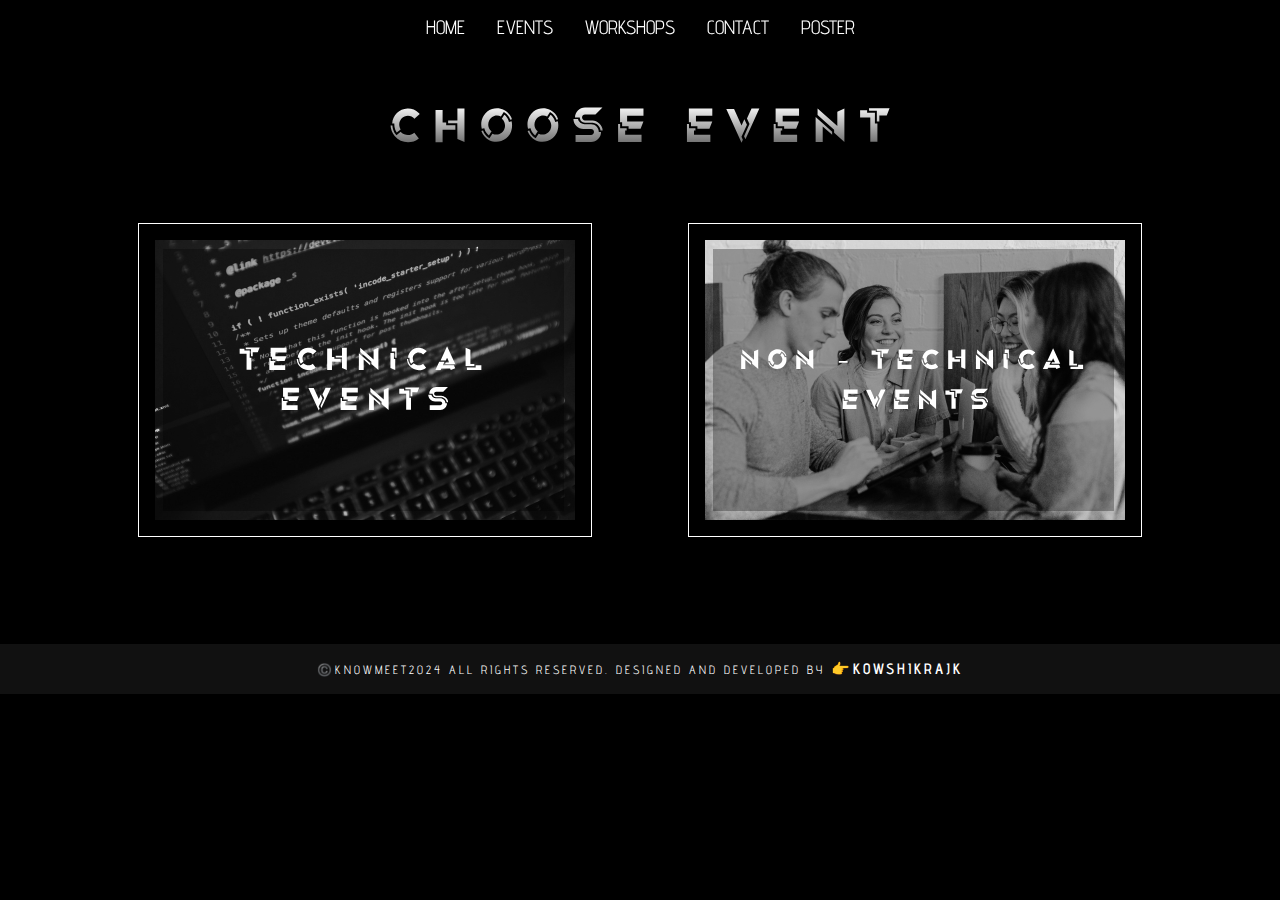
<file: pages/chooseEvent.html>
<!DOCTYPE html>
<html lang="en">
<head>
    <meta charset="UTF-8">
    <meta name="viewport" content="width=device-width, initial-scale=1.0">
    <title>Choose Event</title>
    <link rel="icon" href="/assets/km24.svg" type="image/svg">
    <link rel="stylesheet" href="/styles/chooseEvent.css">
    <link href='https://unpkg.com/boxicons@2.1.4/css/boxicons.min.css' rel='stylesheet'>
</head>
<body>

    <div class="menu">
        <i class='bx bx-menu' id="menu-icon"></i>
        <i class='bx bx-x' id="close-icon"></i>
    </div>

    <nav>
        <div class="navLeft">
            <a href="/index.html">Home</a>
            <a class="active" href="/pages/chooseEvent.html">Events</a>
            <a href="/pages/workshops.html">Workshops</a>
            <a href="/pages/contact.html">Contact</a>
            <a href="/pages/poster.html">Poster</a>
        </div>
    </nav>

    <section>
        <img src="/assets/choose Event.svg" alt="choose Event.svg">

        <div class="center">
            <div id="technicalBtn" class="imageBorder">
                <div class="left"></div>
            </div>
            
            <div id="nontechnicalBtn" class="imageBorder">
                <div class="right"></div>
            </div>
            
        </div>
    </section>

    <footer>
        <p>©️Knowmeet2024 All Rights Reserved. Designed and Developed By <span id="linkTree">👉KowshikrajK</span></p>
    </footer>

    <script src="/chooseEvent.js"></script>
</body>
</html>
</file>
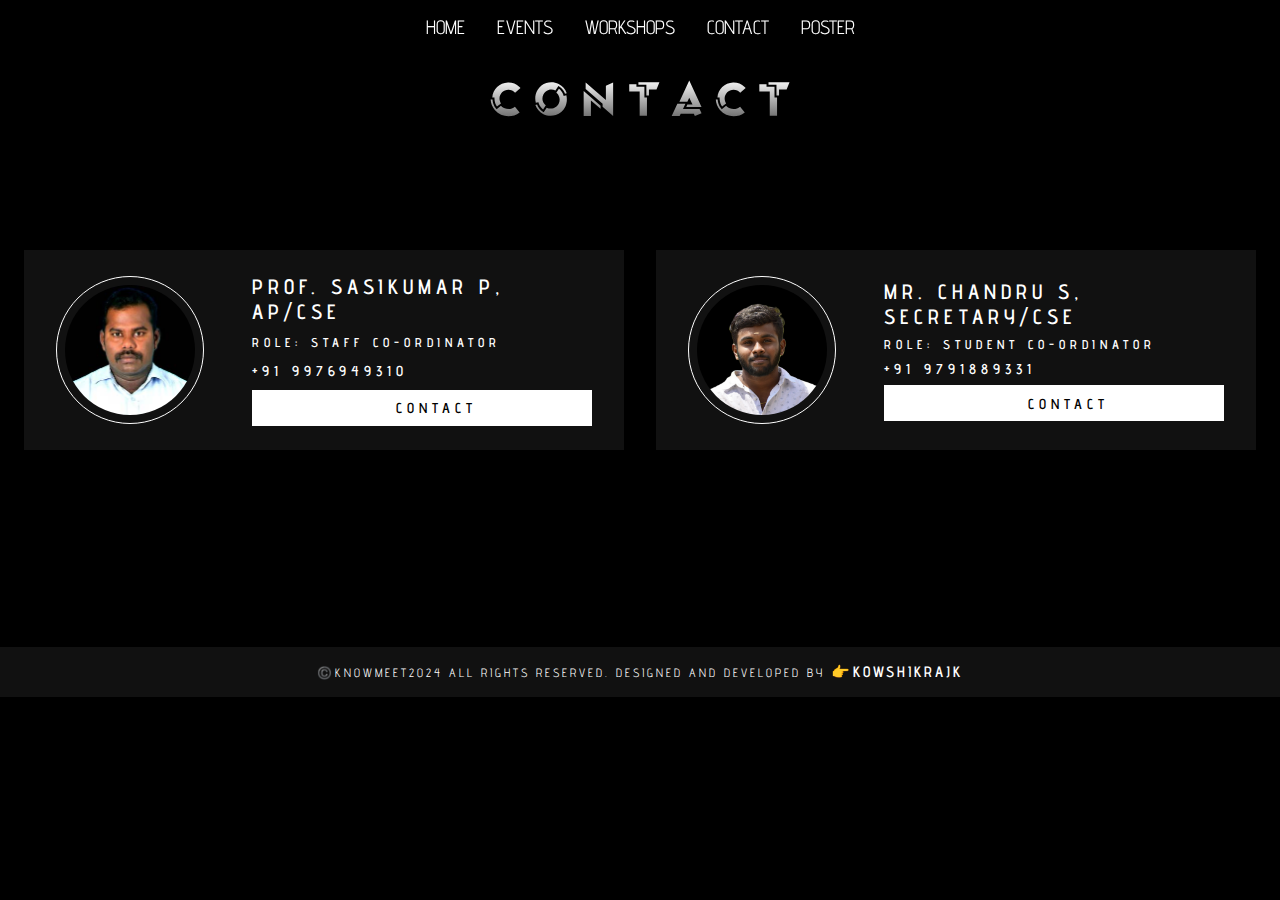
<file: pages/contact.html>
<!DOCTYPE html>
<html lang="en">
<head>
    <meta charset="UTF-8">
    <meta name="viewport" content="width=device-width, initial-scale=1.0">
    <title>Contact</title>
    <link rel="icon" href="/assets/km24.svg" type="image/svg">
    <link rel="stylesheet" href="/styles/contact.css">
    <link rel="stylesheet" href="https://unicons.iconscout.com/release/v4.0.8/css/line.css">
    <link href='https://unpkg.com/boxicons@2.1.4/css/boxicons.min.css' rel='stylesheet'>
</head>
<body>
    <div class="menu">
        <i class='bx bx-menu' id="menu-icon"></i>
        <i class='bx bx-x' id="close-icon"></i>
    </div>

    <nav>
        <div class="navLeft">
            <a href="/index.html">Home</a>
            <a href="/pages/chooseEvent.html">Events</a>
            <a href="/pages/workshops.html">Workshops</a>
            <a href="/pages/contact.html">Contact</a>
            <a href="/pages/poster.html">Poster</a>
        </div>
    </nav>

    <section>
        <img src="/assets/Contact.svg" alt="Contact.svg">

        <div class="frame">
            <div class="left">
                <div class="imageBorder">
                    <div class="img1"></div>
                </div>
                <div class="info">
                    <h2>Prof. Sasikumar P, AP/CSE</h2>
                    <h3>Role: Staff Co-Ordinator</h3>
                    <p>+91 9976949310</p>
                    <div class="whatsappSasi">
                        <i class="uil uil-whatsapp"></i>
                        <p>Contact</p>
                    </div>
                </div>
            </div>

            <div class="right">
                <div class="imageBorder">
                    <div class="img2"></div>
                </div>
                <div class="info">
                    <h2>Mr. Chandru S, Secretary/CSE</h2>
                    <h3>Role: Student Co-Ordinator</h3>
                    <p>+91 9791889331</p>
                    <div class="whatsappChandru">
                        <i class="uil uil-whatsapp"></i>
                        <p>Contact</p>
                    </div>
                </div>
            </div>
        </div>
        
    </section>

    <footer>
        <p>©️Knowmeet2024 All Rights Reserved. Designed and Developed By <span id="linkTree">👉KowshikrajK</span></p>
    </footer>
    <script src="/contact.js"></script>
</body>
</html>
</file>
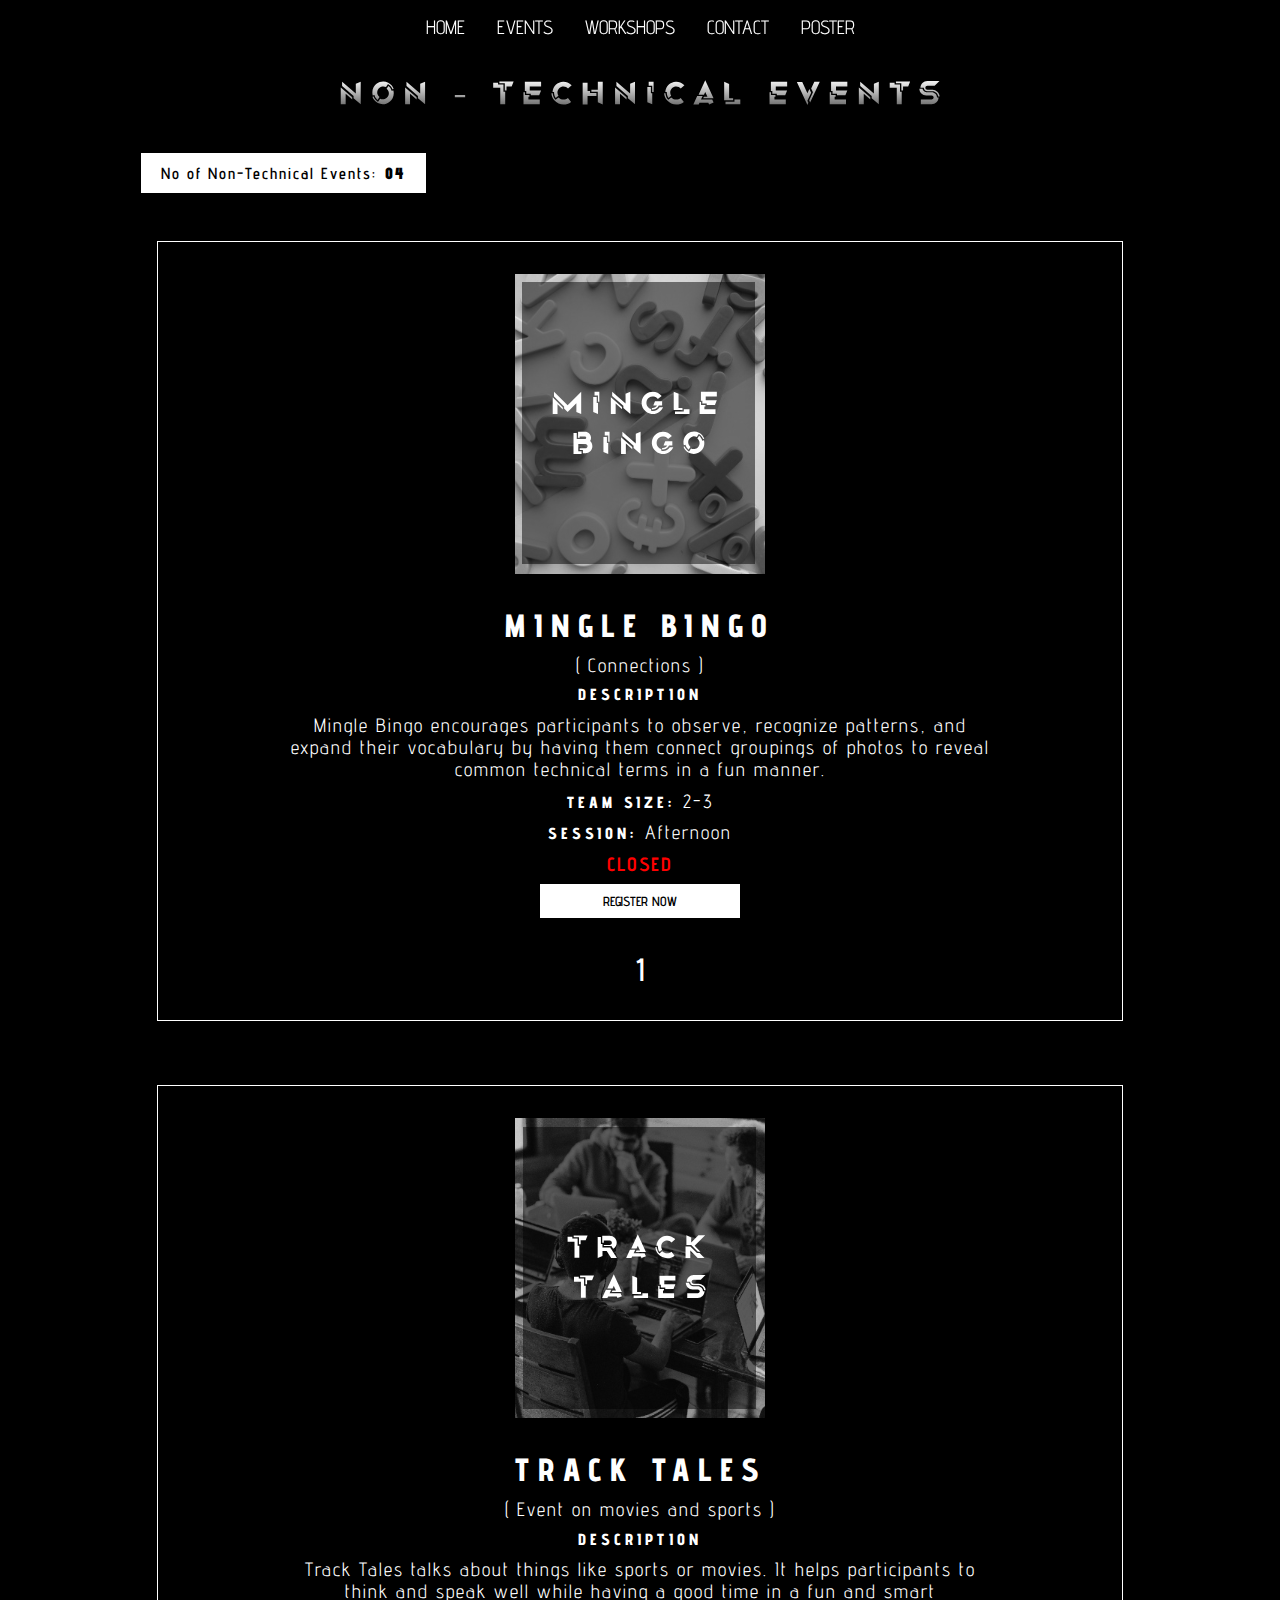
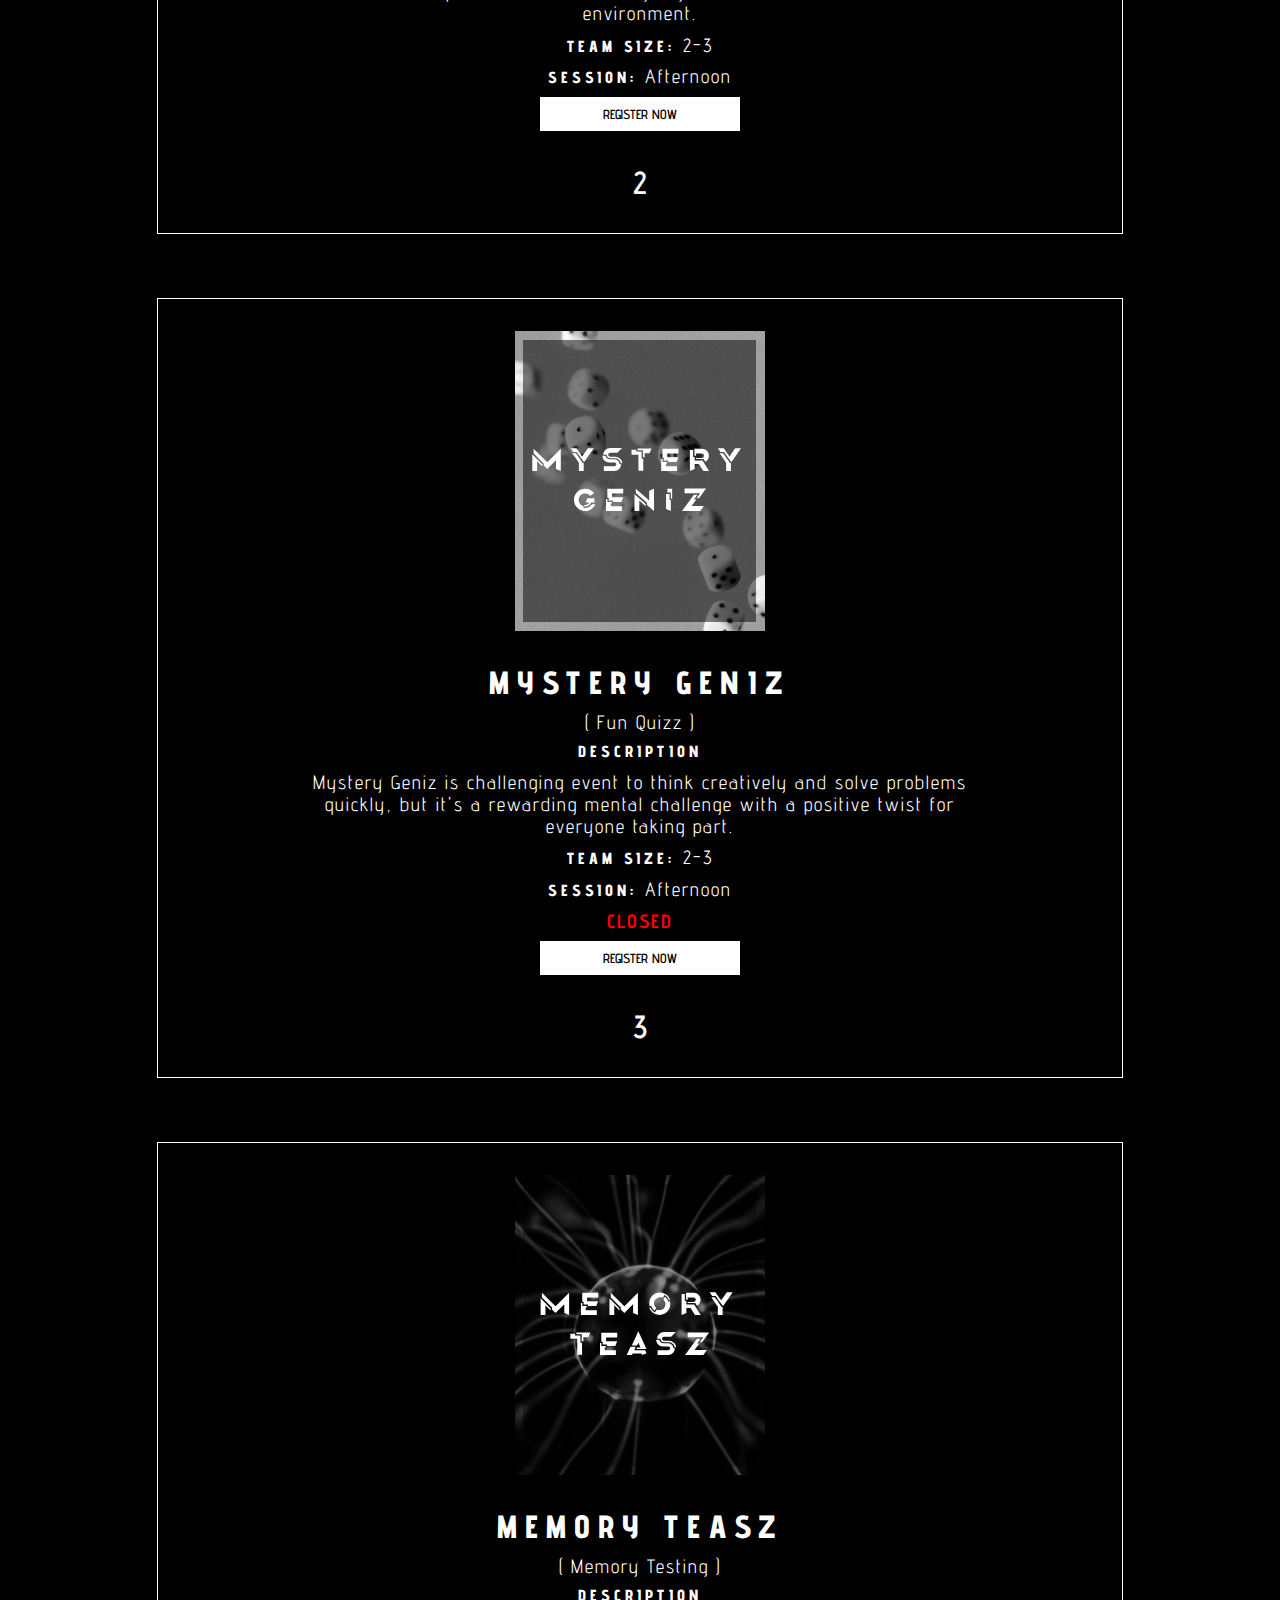
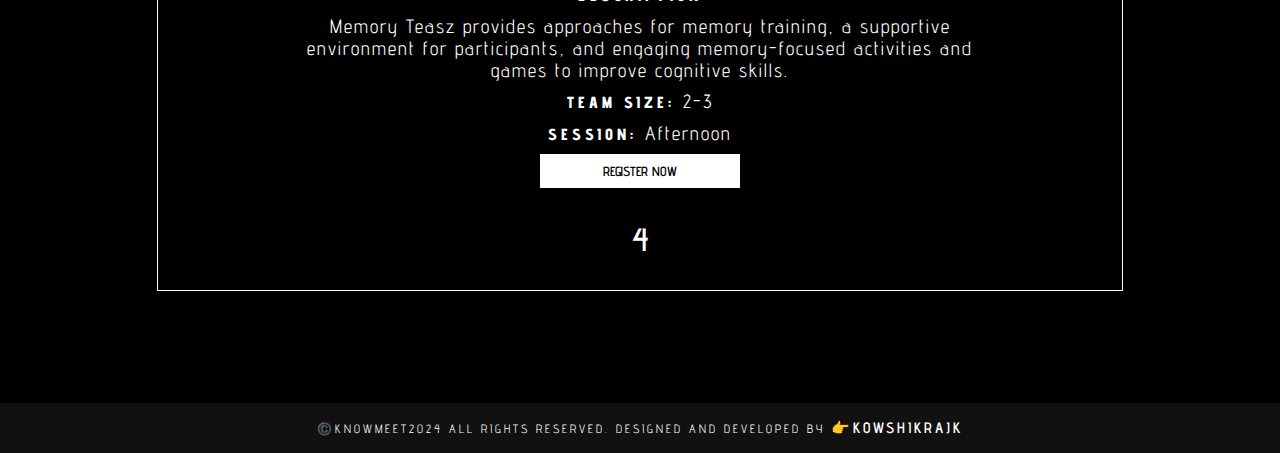
<file: pages/non-TechnicalEvents.html>
<!DOCTYPE html>
<html lang="en">
<head>
    <meta charset="UTF-8">
    <meta name="viewport" content="width=device-width, initial-scale=1.0">
    <title>Non - Technical Events</title>
    <link rel="icon" href="/assets/km24.svg" type="image/svg">
    <link rel="stylesheet" href="/styles/non-TechnicalEvents.css">
    <link href='https://unpkg.com/boxicons@2.1.4/css/boxicons.min.css' rel='stylesheet'>
</head>
<body>
    <div class="menu">
        <i class='bx bx-menu' id="menu-icon"></i>
        <i class='bx bx-x' id="close-icon"></i>
    </div>

    <nav>
        <div class="navLeft">
            <a href="/index.html">Home</a>
            <a href="/pages/chooseEvent.html">Events</a>
            <a href="/pages/workshops.html">Workshops</a>
            <a href="/pages/contact.html">Contact</a>
            <a href="/pages/poster.html">Poster</a>
        </div>
    </nav>

    <section>
        <img src="/assets/non - technical Events.svg" alt="non - technical Events.svg">

        <div class="status">
            No of Non-Technical Events:<b>04</b>
        </div>
        <div class="center">

            <div class="frame">
                <div class="img1 hover"></div>
                <div class="right">
                    <h1>Mingle Bingo</h1>
                    <p>( Connections )</p>
                    <h3>Description</h3>
                    <p>Mingle Bingo encourages participants to observe, recognize patterns, and expand their vocabulary by having them connect groupings of photos to reveal common technical terms in a fun manner.</p>
                    <p><span>Team Size: </span>2-3</p>
                    <p><span>Session: </span>Afternoon</p>
                    <p class="closed">Closed</p>
                    <button id="formLink">Register Now</button>
                </div>
                <div class="eventNo">1</div>
            </div>
            
            <div class="frame">
                <div class="img2 hover"></div>
                <div class="right">
                    <h1>TRACK TALES</h1>
                    <p>( Event on movies and sports )</p>
                    <h3>Description</h3>
                    <p>Track Tales talks about things like sports or movies. It helps participants to think and speak well while having a good time in a fun and smart environment.</p>
                    <p><span>Team Size: </span>2-3</p>
                    <p><span>Session: </span>Afternoon</p>
                    <button id="formLink">Register Now</button>
                </div>
                <div class="eventNo">2</div>
            </div>
            
            <div class="frame">
                <div class="img3 hover"></div>
                <div class="right">
                    <h1>Mystery Geniz</h1>
                    <p>( Fun Quizz )</p>
                    <h3>Description</h3>
                    <p>Mystery Geniz is challenging event to think creatively and solve problems quickly, but it's a rewarding mental challenge with a positive twist for everyone taking part.</p>
                    <p><span>Team Size: </span>2-3</p>
                    <p><span>Session: </span>Afternoon</p>
                    <p class="closed">Closed</p>
                    <button id="formLink">Register Now</button>
                </div>
                <div class="eventNo">3</div>
            </div>
            
            <div class="frame">
                <div class="img4 hover"></div>
                <div class="right">
                    <h1>Memory Teasz</h1>
                    <p>( Memory Testing )</p>
                    <h3>Description</h3>
                    <p>Memory Teasz provides approaches for memory training, a supportive environment for participants, and engaging memory-focused activities and games to improve cognitive skills.</p>
                    <p><span>Team Size: </span>2-3</p>
                    <p><span>Session: </span>Afternoon</p>
                    <button id="formLink">Register Now</button>
                </div>
                <div class="eventNo">4</div>
            </div>

        </div>
    </section>

    <footer>
        <p>©️Knowmeet2024 All Rights Reserved. Designed and Developed By <span id="linkTree">👉KowshikrajK</span></p>
    </footer>

    <script src="/formLink.js"></script>
</body>
</html>
</file>
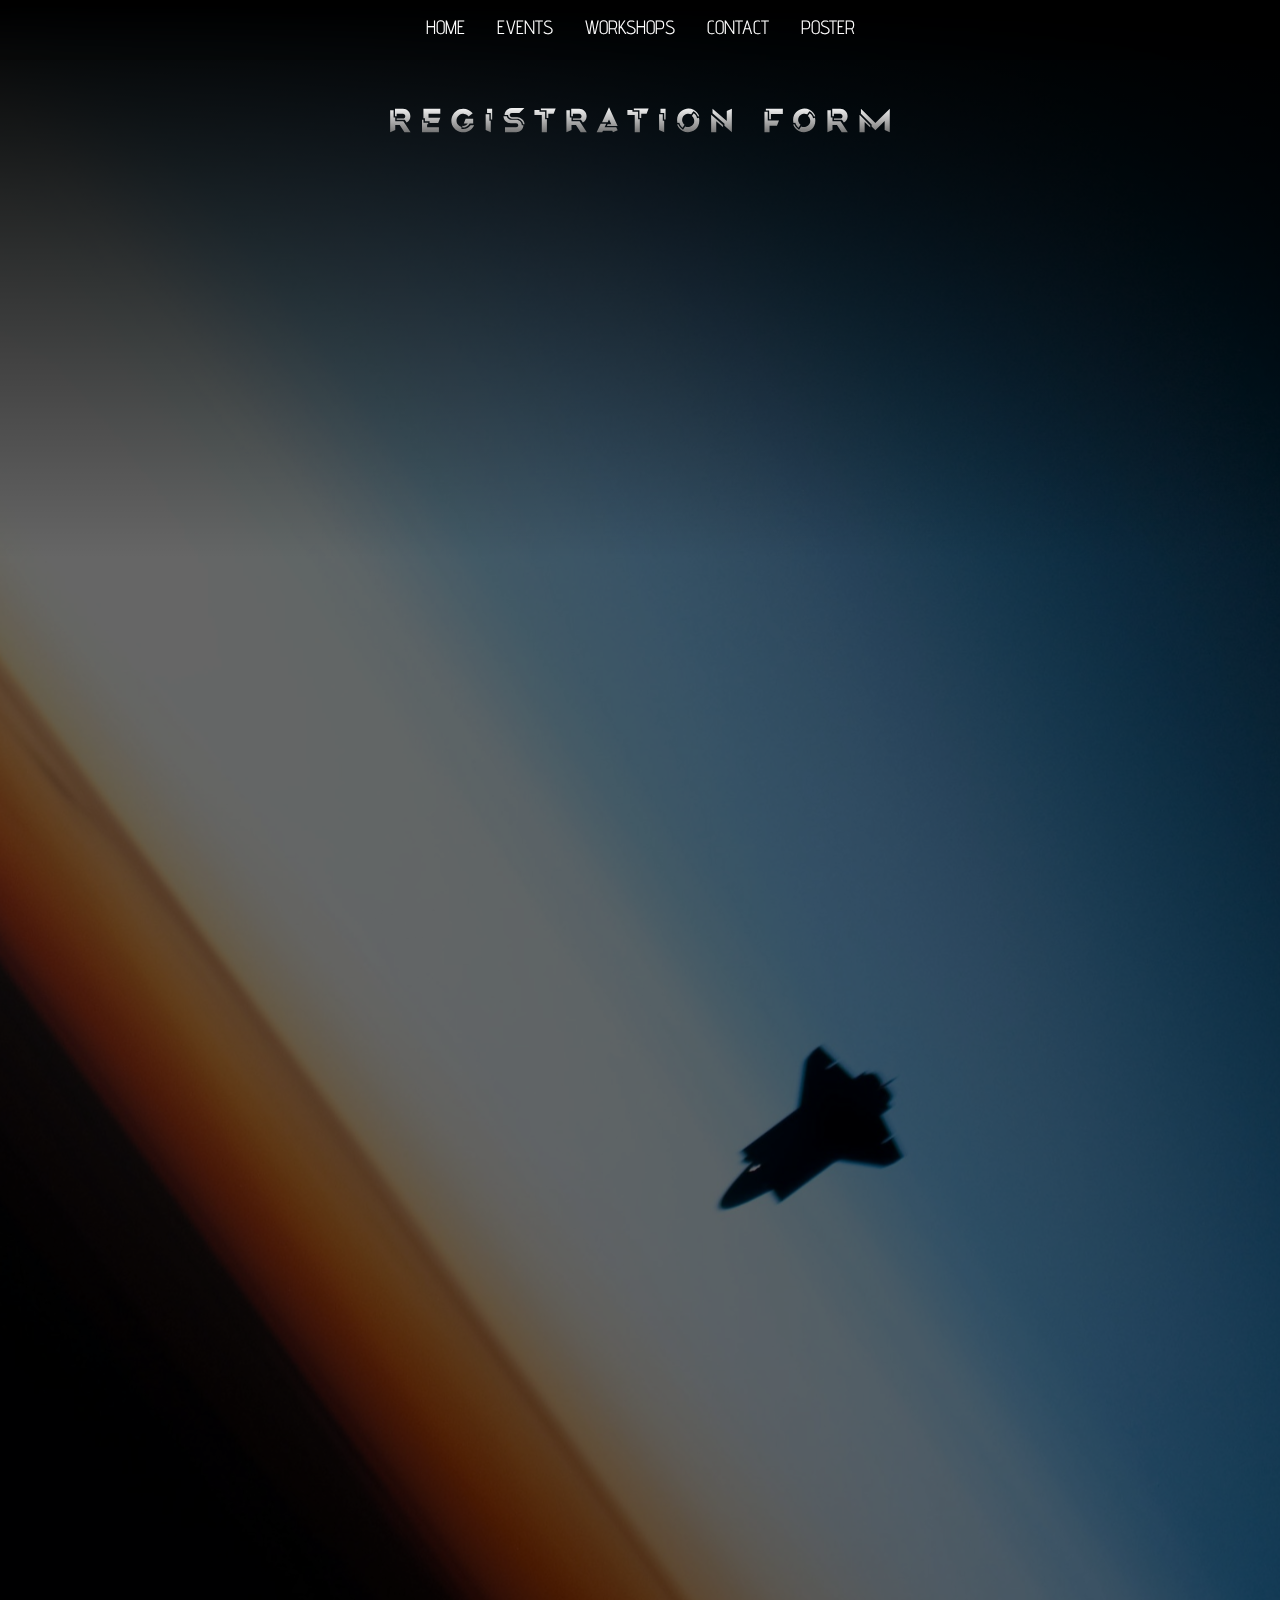
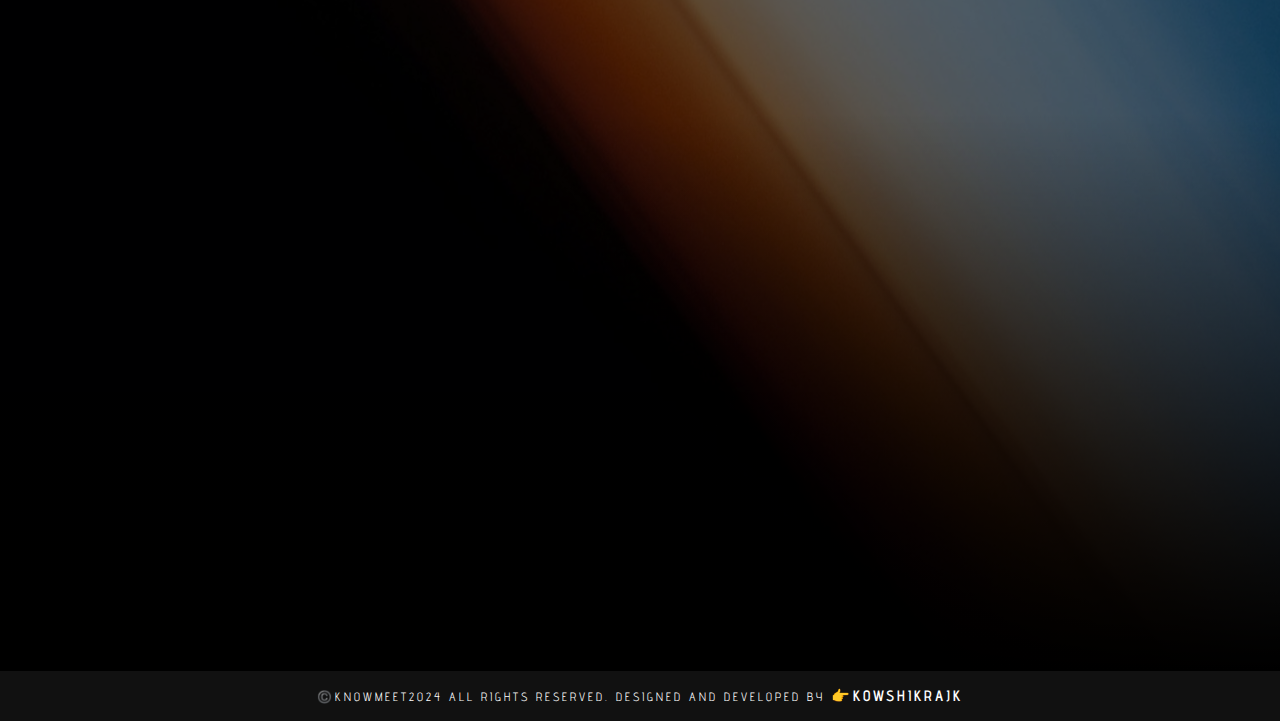
<file: pages/registraionForm.html>
<!DOCTYPE html>
<html lang="en">
<head>
    <meta charset="UTF-8">
    <meta name="viewport" content="width=device-width, initial-scale=1.0">
    <title>Registration Form</title>
    <link rel="stylesheet" href="/styles/registrationForm.css">
    <link rel="icon" href="/assets/km24.svg" type="image/svg">
    <link href='https://unpkg.com/boxicons@2.1.4/css/boxicons.min.css' rel='stylesheet'>
</head>
<body>
    <div class="menu">
        <i class='bx bx-menu' id="menu-icon"></i>
        <i class='bx bx-x' id="close-icon"></i>
    </div>

    <nav>
        <div class="navLeft">
            <a href="/index.html">Home</a>
            <a href="/pages/chooseEvent.html">Events</a>
            <a href="/pages/workshops.html">Workshops</a>
            <a href="/pages/contact.html">Contact</a>
            <a href="/pages/poster.html">Poster</a>
        </div>
    </nav>
    <section>
        <img src="/assets/registration form.svg" alt="registration form.svg">

        <iframe src="https://docs.google.com/forms/d/e/1FAIpQLScGCeUrtEBQtUcHmm9S4iQN6d6UEC9K-F7fJJlbhFeyhLtQng/viewform?embedded=true" width="640" height="1888" frameborder="0" marginheight="0" marginwidth="0">Loading…</iframe>
    </section>

    <footer>
        <p>©️Knowmeet2024 All Rights Reserved. Designed and Developed By <span id="linkTree">👉KowshikrajK</span></p>
    </footer>

    <script src="/chooseEvent.js"></script>
</body>
</html>
</file>
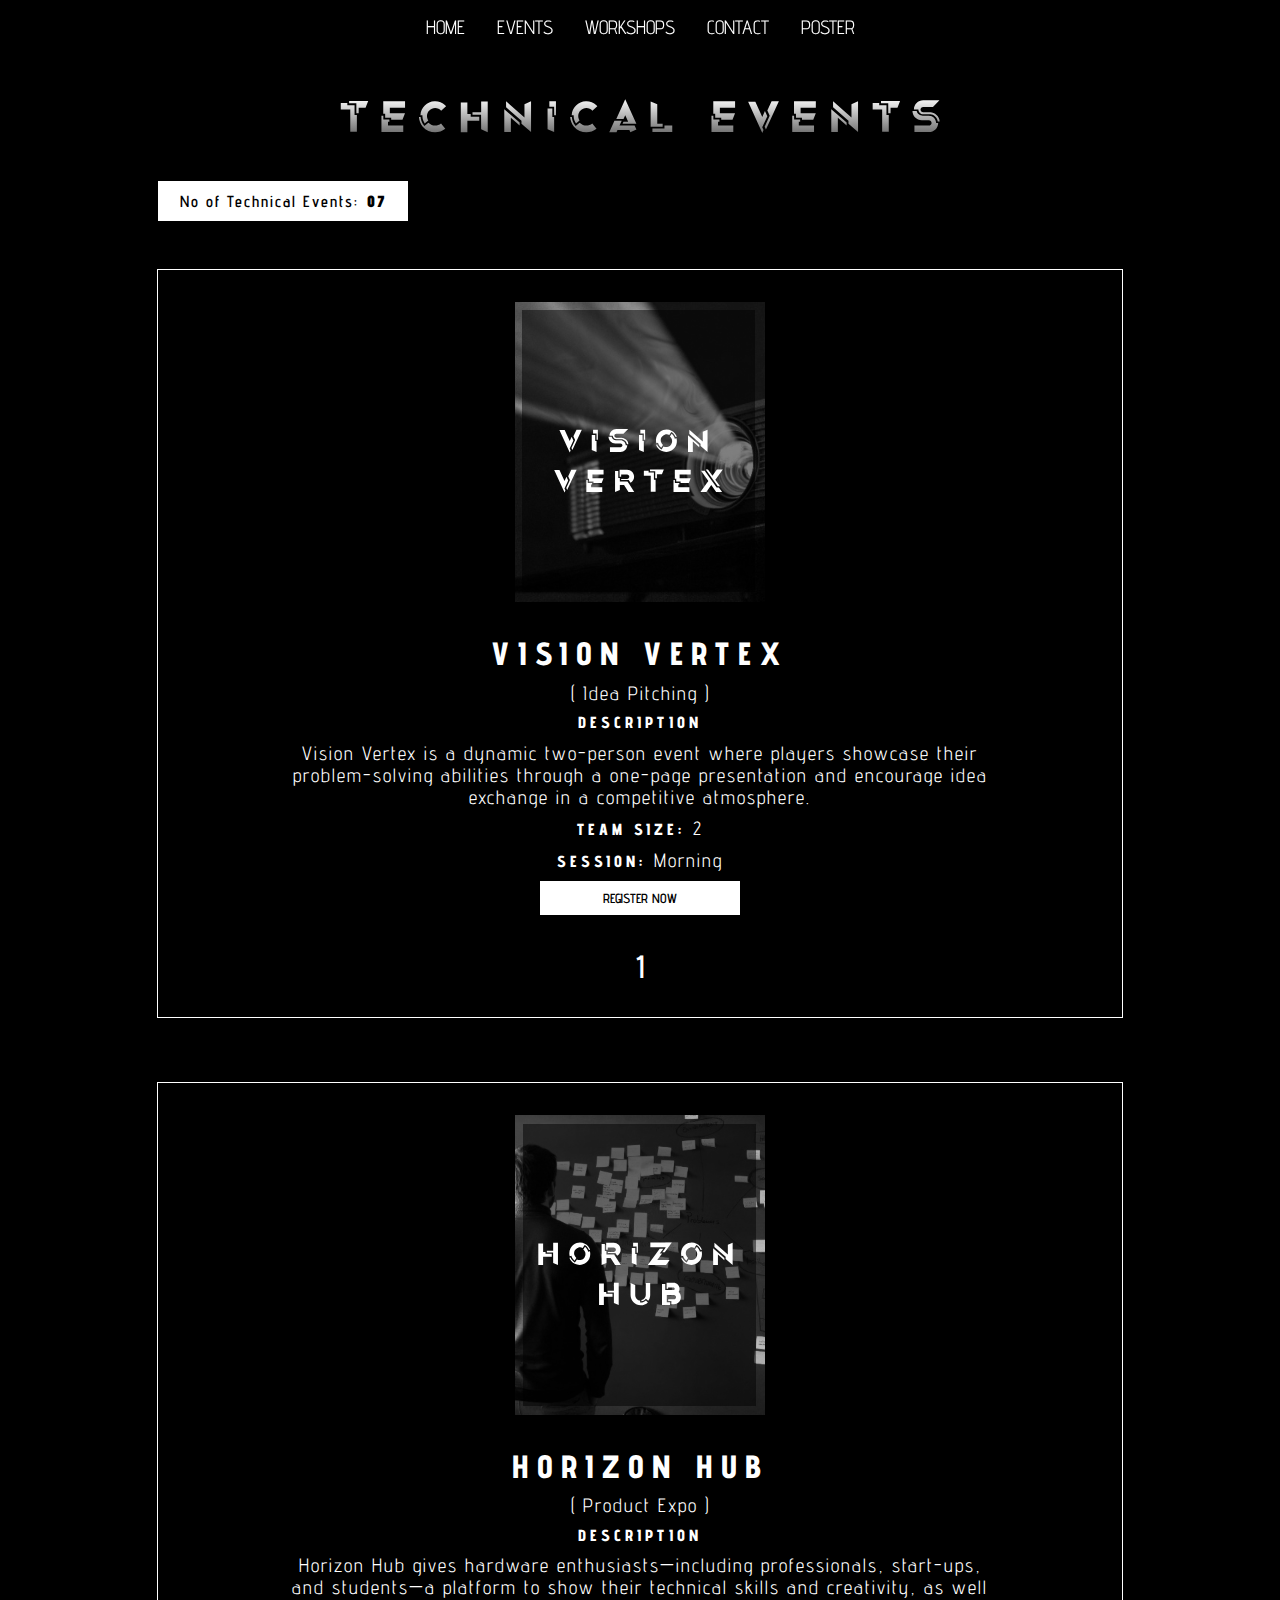
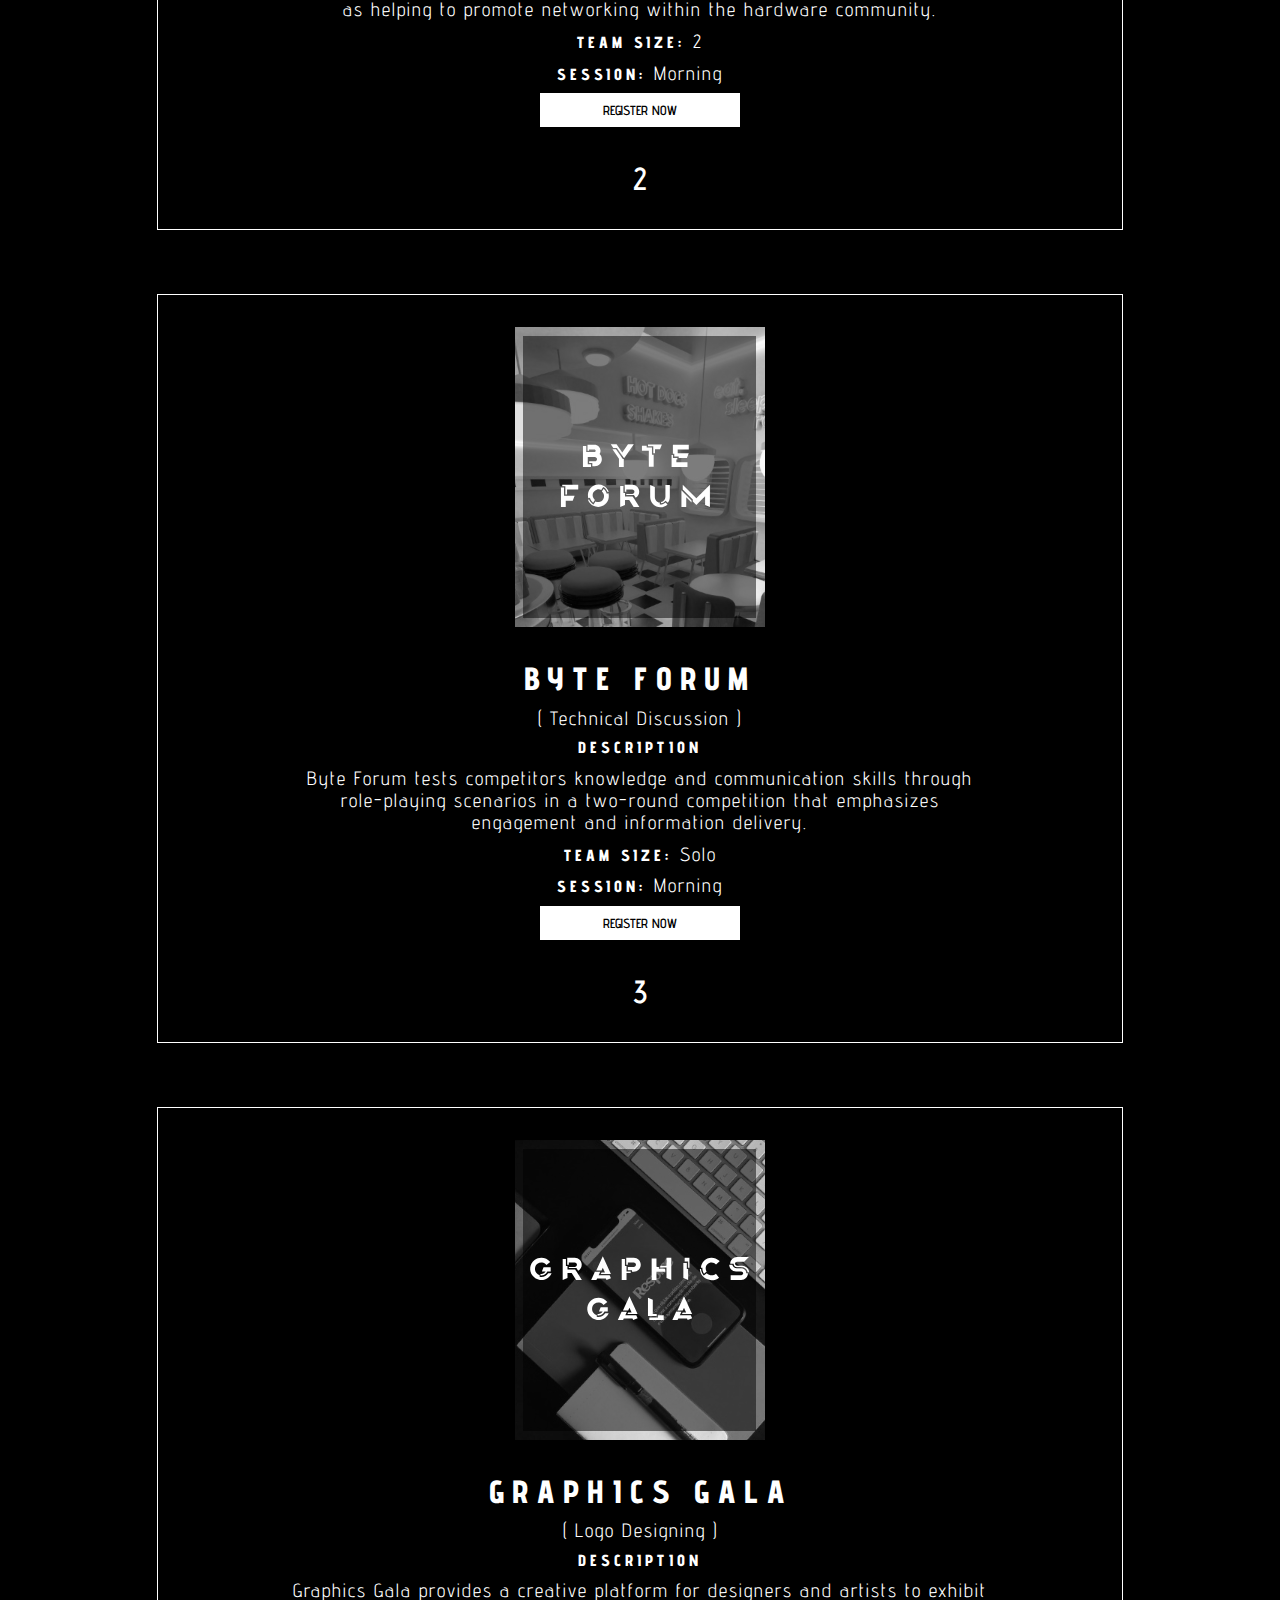
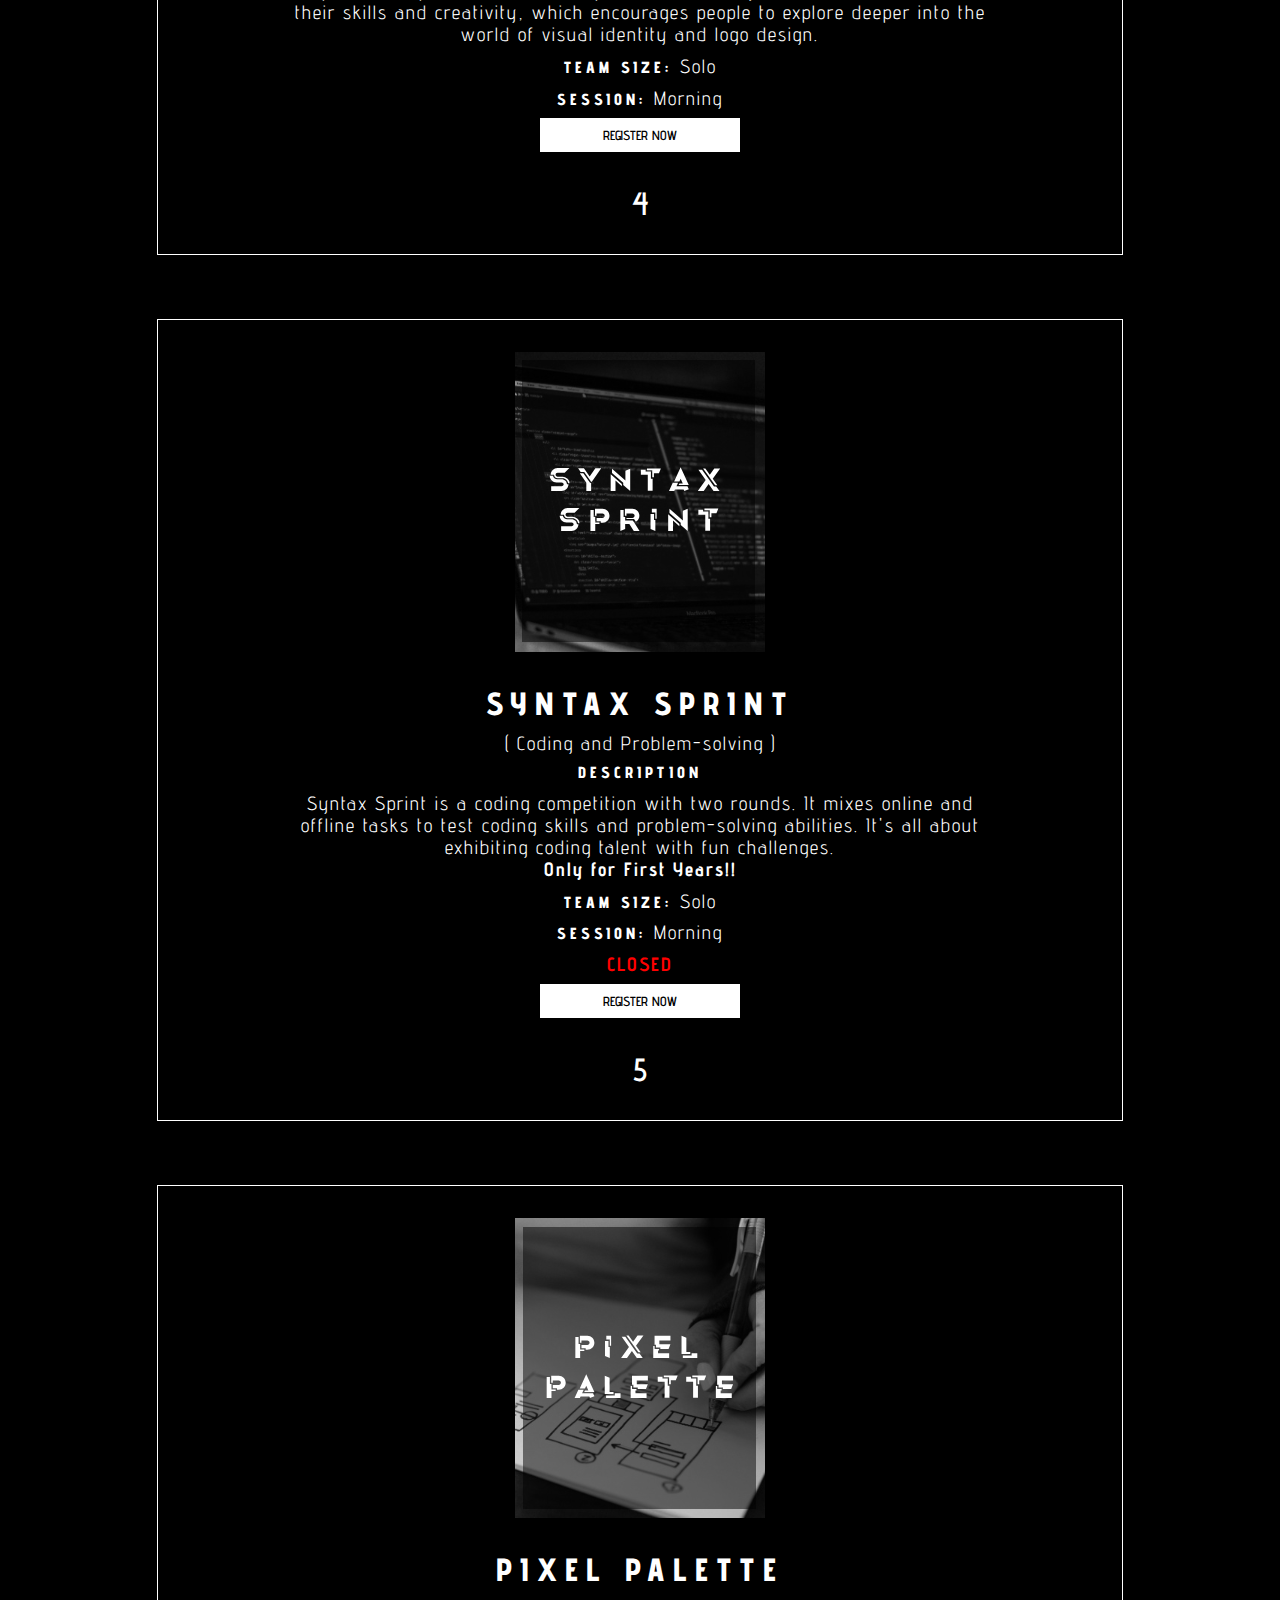
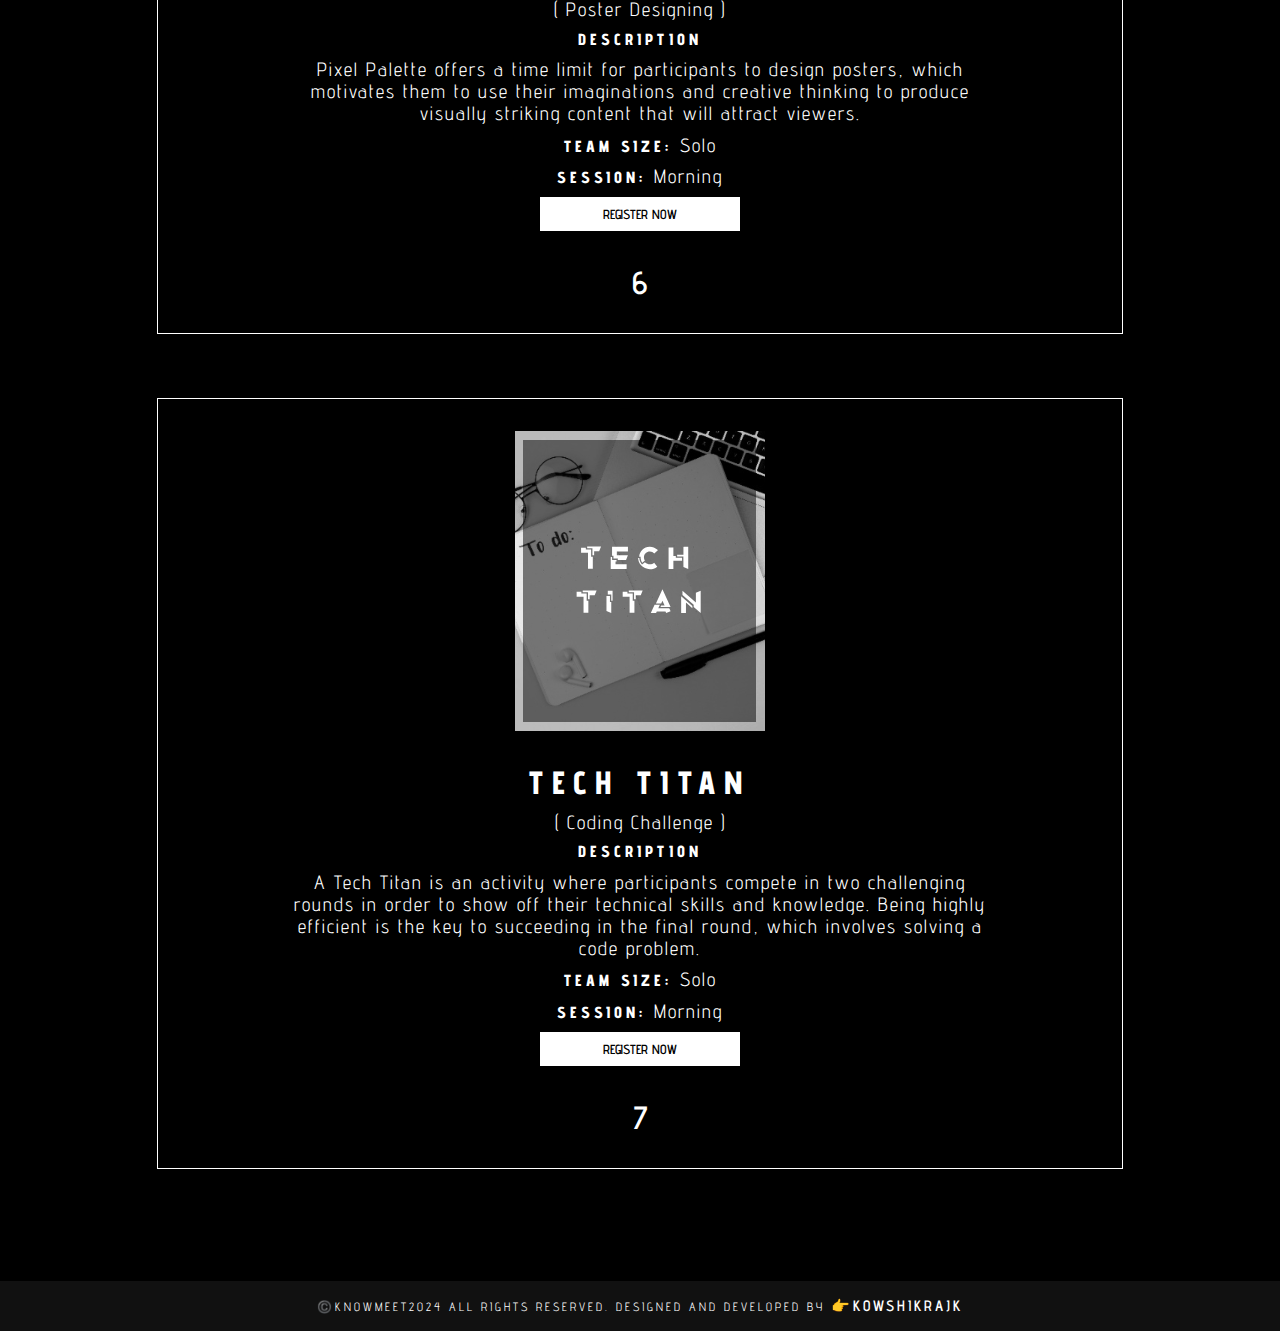
<file: pages/technicalEvents.html>
<!DOCTYPE html>
<html lang="en">
<head>
    <meta charset="UTF-8">
    <meta name="viewport" content="width=device-width, initial-scale=1.0">
    <title>Technical Events</title>
    <link rel="icon" href="/assets/km24.svg" type="image/svg">
    <link rel="stylesheet" href="/styles/technicalEvents.css">
    <link href='https://unpkg.com/boxicons@2.1.4/css/boxicons.min.css' rel='stylesheet'>
</head>
<body>

    <div class="menu">
        <i class='bx bx-menu' id="menu-icon"></i>
        <i class='bx bx-x' id="close-icon"></i>
    </div>
    
    <nav>
        <div class="navLeft">
            <a href="/index.html">Home</a>
            <a href="/pages/chooseEvent.html">Events</a>
            <a href="/pages/workshops.html">Workshops</a>
            <a href="/pages/contact.html">Contact</a>
            <a href="/pages/poster.html">Poster</a>
        </div>
    </nav>

    <section>
        <img src="/assets/technical Events.svg" alt="technical Events.svg">

        <div class="status">
            No of Technical Events: <b>07</b>
        </div>
        <div class="center">

            <div class="frame">
                <div class="img1 hover"></div>
                <div class="right">
                    <h1>Vision Vertex</h1>
                    <p>( Idea Pitching )</p>
                    <h3>Description</h3>
                    <p>Vision Vertex is a dynamic two-person event where players showcase their problem-solving abilities through a one-page presentation and encourage idea exchange in a competitive atmosphere.</p>
                    <p><span>Team Size: </span>2</p>
                    <p><span>Session: </span>Morning</p>
                    <button id="formLink">Register Now</button>
                </div>
                <div class="eventNo">1</div>
            </div>
            
            <div class="frame">
                <div class="img2 hover"></div>
                <div class="right">
                    <h1>Horizon Hub</h1>
                    <p>( Product Expo )</p>
                    <h3>Description</h3>
                    <p>Horizon Hub gives hardware enthusiasts—including professionals, start-ups, and students—a platform to show their technical skills and creativity, as well as helping to promote networking within the hardware community.</p>
                    <p><span>Team Size: </span>2</p>
                    <p><span>Session: </span>Morning</p>
                    <button id="formLink">Register Now</button>
                </div>
                <div class="eventNo">2</div>
            </div>
            
            <div class="frame">
                <div class="img3 hover"></div>
                <div class="right">
                    <h1>Byte forum</h1>
                    <p>( Technical Discussion )</p>
                    <h3>Description</h3>
                    <p>Byte Forum tests competitors knowledge and communication skills through role-playing scenarios in a two-round competition that emphasizes engagement and information delivery.</p>
                    <p><span>Team Size: </span>Solo</p>
                    <p><span>Session: </span>Morning</p>
                    <button id="formLink">Register Now</button>
                </div>
                <div class="eventNo">3</div>
            </div>
            
            <div class="frame">
                <div class="img4 hover"></div>
                <div class="right">
                    <h1>Graphics Gala</h1>
                    <p>( Logo Designing )</p>
                    <h3>Description</h3>
                    <p>Graphics Gala provides a creative platform for designers and artists to exhibit their skills and creativity, which encourages people to explore deeper into the world of visual identity and logo design.</p>
                    <p><span>Team Size: </span>Solo</p>
                    <p><span>Session: </span>Morning</p>
                    <button id="formLink">Register Now</button>
                </div>
                <div class="eventNo">4</div>
            </div>
            
            <div class="frame">
                <div class="img5 hover"></div>
                <div class="right">
                    <h1>Syntax Sprint</h1>
                    <p>( Coding and Problem-solving )</p>
                    <h3>Description</h3>
                    <p>Syntax Sprint is a coding competition with two rounds. It mixes online and offline tasks to test coding skills and problem-solving abilities. It's all about exhibiting coding talent with fun challenges.<br> <b>Only for First Years!!</b></p>
                    <p><span>Team Size: </span>Solo</p>
                    <p><span>Session: </span>Morning</p>
                    <p class="closed">Closed</p>
                    <button id="formLink">Register Now</button>
                </div>
                <div class="eventNo">5</div>
            </div>
            
            <div class="frame">
                <div class="img6 hover"></div>
                <div class="right">
                    <h1>pixel palette</h1>
                    <p>( Poster Designing )</p>
                    <h3>Description</h3>
                    <p>Pixel Palette offers a time limit for participants to design posters, which motivates them to use their imaginations and creative thinking to produce visually striking content that will attract viewers. </p>
                    <p><span>Team Size: </span>Solo</p>
                    <p><span>Session: </span>Morning</p>
                    <button id="formLink">Register Now</button>
                </div>
                <div class="eventNo">6</div>
            </div>
            
            <div class="frame">
                <div class="img7 hover"></div>
                <div class="right">
                    <h1>TECH TITAN</h1>
                    <p>( Coding Challenge )</p>
                    <h3>Description</h3>
                    <p>A Tech Titan is an activity where participants compete in two challenging rounds in order to show off their technical skills and knowledge. Being highly efficient is the key to succeeding in the final round, which involves solving a code problem.</p>
                    <p><span>Team Size: </span>Solo</p>
                    <p><span>Session: </span>Morning</p>
                    <button id="formLink">Register Now</button>
                </div>
                <div class="eventNo">7</div>
            </div>

        </div>
    </section>

    <footer>
        <p>©️Knowmeet2024 All Rights Reserved. Designed and Developed By <span id="linkTree">👉KowshikrajK</span></p>
    </footer>

    <script src="/formLink.js"></script>
</body>
</html>
</file>
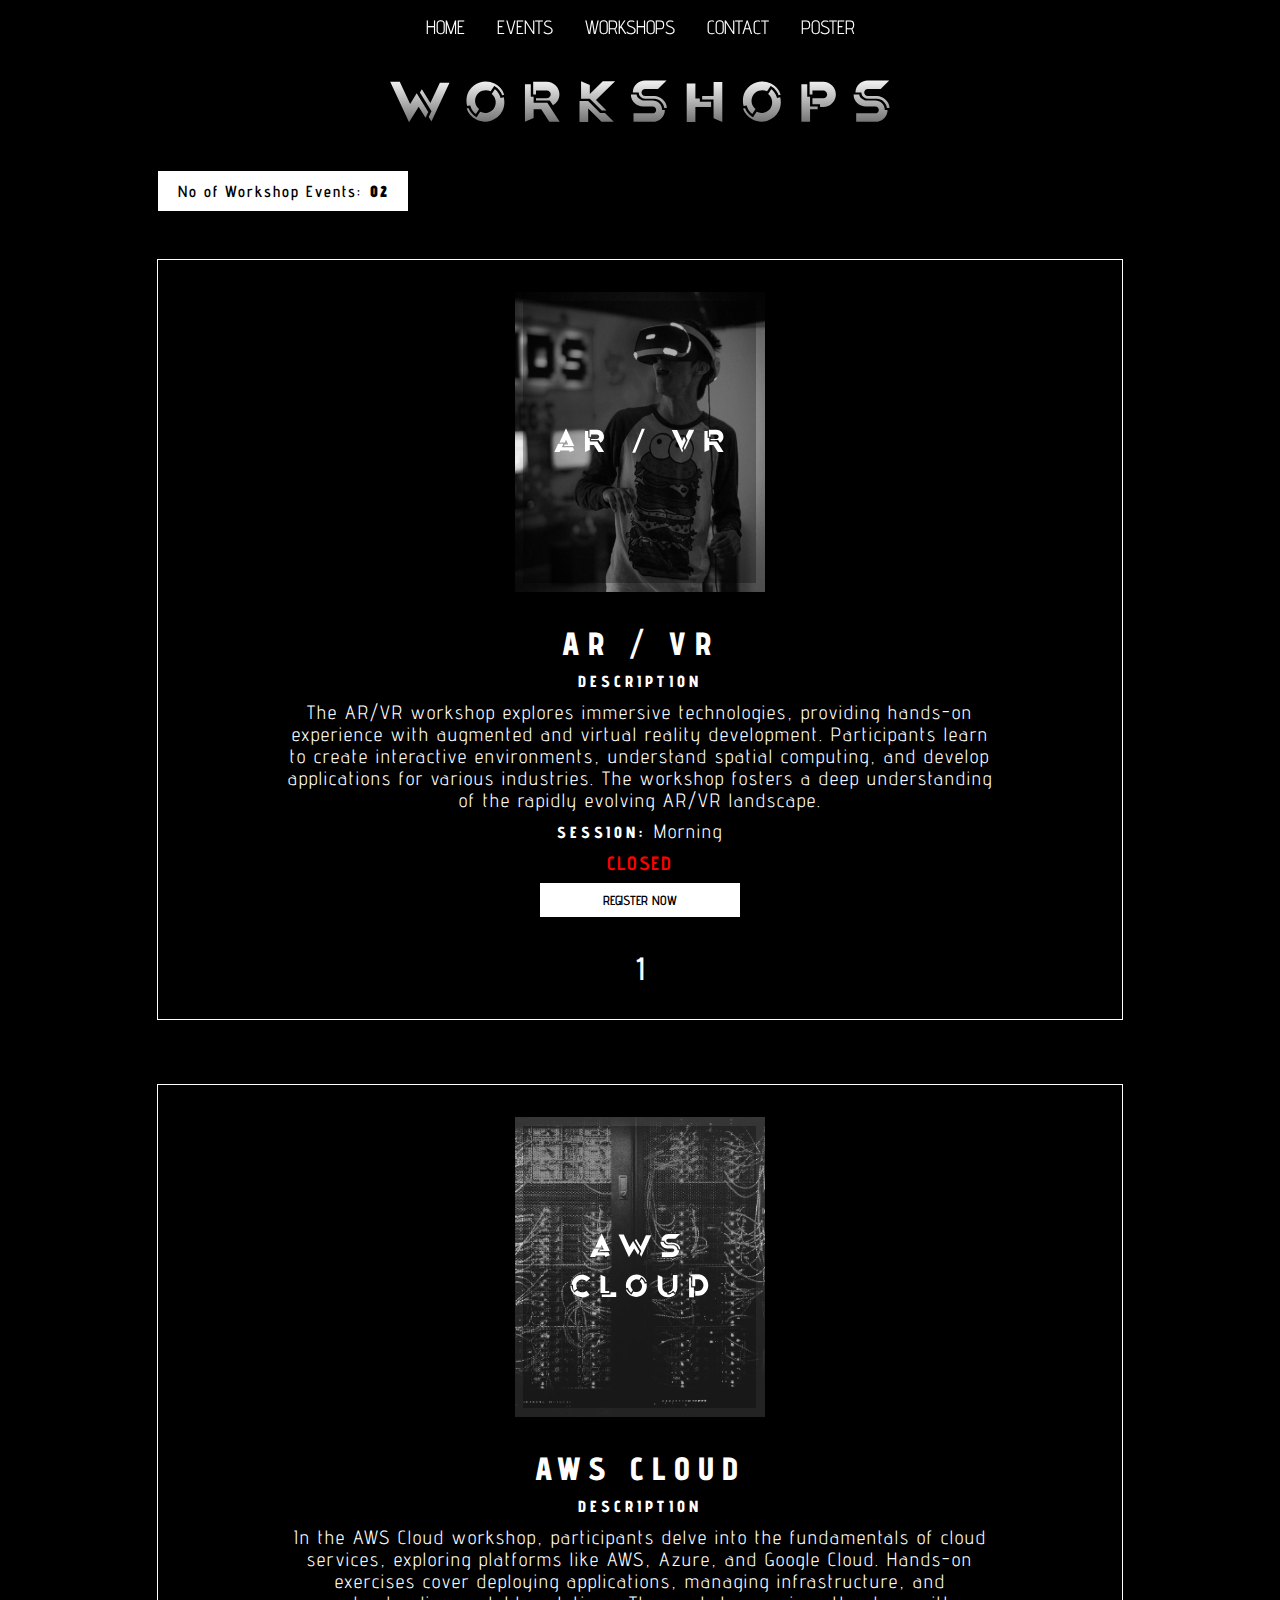
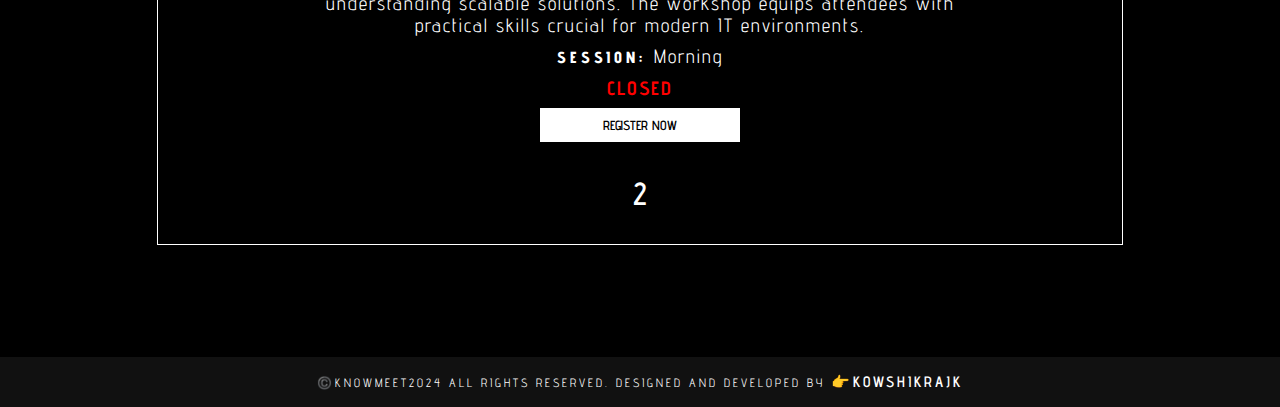
<file: pages/workshops.html>
<!DOCTYPE html>
<html lang="en">
<head>
    <meta charset="UTF-8">
    <meta name="viewport" content="width=device-width, initial-scale=1.0">
    <title>Non - Technical Events</title>
    <link rel="icon" href="/assets/km24.svg" type="image/svg">
    <link rel="stylesheet" href="/styles/workshops.css">
    <link href='https://unpkg.com/boxicons@2.1.4/css/boxicons.min.css' rel='stylesheet'>
</head>
<body>

    <div class="menu">
        <i class='bx bx-menu' id="menu-icon"></i>
        <i class='bx bx-x' id="close-icon"></i>
    </div>

    <nav>
        <div class="navLeft">
            <a href="/index.html">Home</a>
            <a href="/pages/chooseEvent.html">Events</a>
            <a href="/pages/workshops.html">Workshops</a>
            <a href="/pages/contact.html">Contact</a>
            <a href="/pages/poster.html">Poster</a>
        </div>
    </nav>

    <section>
        <img src="/assets/workshops.svg" alt="workshops.svg">

        <div class="status">
            No of Workshop Events: <b>02</b>
        </div>
        <div class="center">

            <div class="frame">
                <div class="img1 hover"></div>
                <div class="right">
                    <h1>AR / VR</h1>
                    <h3>Description</h3>
                    <p>The AR/VR workshop explores immersive technologies, providing hands-on experience with augmented and virtual reality development. Participants learn to create interactive environments, understand spatial computing, and develop applications for various industries. The workshop fosters a deep understanding of the rapidly evolving AR/VR landscape.</p>
                    <p><span>Session: </span>Morning</p>
                    <p class="closed">Closed</p>
                    <button id="formLink">Register Now</button>
                </div>
                <div class="eventNo">1</div>
            </div>
            
            <div class="frame">
                <div class="img2 hover"></div>
                <div class="right">
                    <h1>AWS Cloud</h1>
                    <h3>Description</h3>
                    <p>In the AWS Cloud workshop, participants delve into the fundamentals of cloud services, exploring platforms like AWS, Azure, and Google Cloud. Hands-on exercises cover deploying applications, managing infrastructure, and understanding scalable solutions. The workshop equips attendees with practical skills crucial for modern IT environments.</p>
                    <p><span>Session: </span>Morning</p>
                    <p class="closed">Closed</p>
                    <button id="formLink">Register Now</button>
                </div>
                <div class="eventNo">2</div>
            </div>

        </div>
    </section>

    <footer>
        <p>©️Knowmeet2024 All Rights Reserved. Designed and Developed By <span id="linkTree">👉KowshikrajK</span></p>
    </footer>

    <script src="/formLink.js"></script>
</body>
</html>
</file>
<file: styles/chooseEvent.css>
@import url('https://fonts.googleapis.com/css2?family=Advent+Pro:wght@300;400;500;600;700;800;900&display=swap');
  
::-webkit-scrollbar {
    width: 12px;
}
  
::-webkit-scrollbar-thumb {
    background: #080808;
    border-radius: 5px;
}
  
::-webkit-scrollbar-thumb:hover {
    background: #ffffff; 
}
  
::-webkit-scrollbar-track {
    background: #151515; 
}
  
  
:root {
    --black: #000;
    --lightBlack: #111111;
    --white: #fff;
    --AdventPro: 'Advent Pro', sans-serif;
}

* {
    margin: 0;
    padding: 0;
    box-sizing: border-box;
    transition: all 400ms ease;
    -webkit-tap-highlight-color: transparent;
    user-select: none;
}

body {
    background: var(--black);
    color: var(--white);
    font-family: var(--AdventPro);
}

nav {
    display: flex;
    align-items: center;
    justify-content: center;
    padding: 1rem 3rem;
    text-transform: uppercase;
    font-weight: 600;
    z-index: 2;
    position: fixed;
    top: 0;
    left: 0;
    width: 100vw;
}

nav::before{
    content: '';
    position: absolute;
    top: 0;
    left: 0;
    width: 100%;
    height: 80px;
    background: rgba(0,0,0,.1);
    backdrop-filter: blur(5px);
}

.menu{
    position: fixed;
    right: 0;
    padding: 1.2rem 1rem 0rem 0rem;
    font-size: 2.8rem;
    font-weight: 600;
    cursor: pointer;
    display: none;
    z-index: 3;
}

#close-icon{
    display: none;
}

.navLeft{
    display: flex;
    gap: 2rem;
    z-index: 2;
}

.navLeft a{
    color: var(--white);
    text-decoration: none;
    position: relative;
    font-size: 1.2rem;
    font-weight: 400;
}

.navLeft a::before{
    content: '';
    position: absolute;
    width: 100%;
    height: 1px;
    border-radius: 4px;
    background-color: var(--white);
    bottom: 0;
    left: 0;
    transform-origin: right;
    transform: scaleX(0);
    transition: transform .3s ease-in-out;
  
}

.navLeft a:hover::before{
    transform-origin: left;
    transform: scaleX(1);
}

section{
    display: flex;
    flex-direction: column;
    gap: 5rem;
    align-items: center;
    justify-content: center;
    padding: 6.7rem 4rem;
}

section img{
    width: 500px;
}

.center{
    display: flex;
    gap: 6rem;
}

.center .left{
    background-image: url(/assets/choose1.svg);
    width: 420px;
    height: 280px;
}

.center .right{
    background-image: url(/assets/choose2.svg);
    width: 420px;
    height: 280px;
}

.imageBorder{
    padding: 1rem;
    filter: grayscale(100);
    border: 1px solid var(--white);
    cursor: pointer;
}

.imageBorder:hover{
    filter: grayscale(0);
    box-shadow: rgba(255, 255, 255, 0.392) 0px 5px 15px;
}

footer{
    width: 100%;
    height: 50px;
    background: var(--lightBlack);
    display: flex;
    align-items: center;
    justify-content: center;
}

footer p{
    font-size: 12px;
    letter-spacing: 3px;
    font-weight: 400;
    text-transform: uppercase;
}

footer p span{
    font-size: 15px;
    font-weight: 600;
    cursor: pointer;
}

@media only screen and (max-width: 1208px) {
    nav{
        justify-content: center;
    }

    .center{
        flex-direction: column;
    }

    section img{
        width: 400px;
    }
}

@media only screen and (max-width: 768px) {
    footer p{
        font-size: 10px;
    }

    footer p span{
        font-size: 13px;
    }
}

@media only screen and (max-width: 598px) {
    nav .navLeft{
        display: none;
        flex-direction: column;
        justify-content: center;
        align-items: center;
        position: absolute;
        top: 3rem;
        left: 0;
        width: 100%;
        height: 20rem;
        background: rgba(0,0,0,.1);
        backdrop-filter: blur(5px);
    }

    .menu{
        display: block;
    }

    section img{
        margin-top: 1.5rem;
        width: 300px;
    }

    .center{
        width: 400px;
    }

    .center .left{
        background-image: url(/assets/choose1.svg);
        background-position: 45%;
        width: 100%;
        height: 280px;
    }
    
    .center .right{
        background-image: url(/assets/choose2.svg);
        background-position: 45%;
        width: 100%;
        height: 280px;
    }
    
    .imageBorder{
        filter: grayscale(0);
    }

    footer p{
        text-align: center;
        font-size: 7px;
    }

    footer p span{
        font-size: 8px;
    }
}
</file>
<file: styles/contact.css>
@import url('https://fonts.googleapis.com/css2?family=Advent+Pro:wght@300;400;500;600;700;800;900&display=swap');
  
::-webkit-scrollbar {
    width: 12px;
}
  
::-webkit-scrollbar-thumb {
    background: #080808;
    border-radius: 5px;
}
  
::-webkit-scrollbar-thumb:hover {
    background: #ffffff; 
}
  
::-webkit-scrollbar-track {
    background: #151515; 
}
  
  
:root {
    --black: #000;
    --lightBlack: #111111;
    --white: #fff;
    --AdventPro: 'Advent Pro', sans-serif;
}

* {
    margin: 0;
    padding: 0;
    box-sizing: border-box;
    transition: all 400ms ease;
    -webkit-tap-highlight-color: transparent;
    user-select: none;
}

body {
    background: var(--black);
    color: var(--white);
    font-family: var(--AdventPro);
}

nav {
    display: flex;
    align-items: center;
    justify-content: center;
    padding: 1rem 3rem;
    text-transform: uppercase;
    font-weight: 600;
    z-index: 2;
    position: fixed;
    top: 0;
    left: 0;
    width: 100vw;
}

nav::before{
    content: '';
    position: absolute;
    top: 0;
    left: 0;
    width: 100%;
    height: 60px;
    background: rgba(0,0,0,.1);
    backdrop-filter: blur(5px);
}

.menu{
    position: fixed;
    right: 0;
    padding: 1.2rem 1rem 0rem 0rem;
    font-size: 2.8rem;
    font-weight: 600;
    cursor: pointer;
    display: none;
    z-index: 3;
}

#close-icon{
    display: none;
}

.navLeft{
    display: flex;
    gap: 2rem;
    z-index: 2;
}

.navLeft a{
    color: var(--white);
    text-decoration: none;
    position: relative;
    font-size: 1.2rem;
    font-weight: 400;
}

.navLeft a::before{
    content: '';
    position: absolute;
    width: 100%;
    height: 1px;
    border-radius: 4px;
    background-color: var(--white);
    bottom: 0;
    left: 0;
    transform-origin: right;
    transform: scaleX(0);
    transition: transform .3s ease-in-out;
  
}

.navLeft a:hover::before{
    transform-origin: left;
    transform: scaleX(1);
}

section{
    display: flex;
    flex-direction: column;
    gap: 3rem;
    align-items: center;
    justify-content: center;
    padding: 5rem 4rem;
}

.imageBorder{
    border: 1px solid var(--white);
    border-radius: 50%;
    padding: 0.5rem;
}

section img{
    width: 300px;
}

section .frame{
    display: flex;
    gap: 2rem;
    padding: 5.3rem 0rem;
}

section .frame .left:hover{
    box-shadow: rgba(255, 255, 255, 0.2) 0px 15px 25px;
}

section .frame .right:hover{
    box-shadow: rgba(255, 255, 255, 0.2) 0px 15px 25px;
}

section .frame .left{
    display: flex;
    align-items: center;
    justify-content: start;
    gap: 3rem;
    background: var(--lightBlack);
    width: 600px;
    height: 200px;
    padding: 4rem 2rem;
}

section .frame .left .img1{
    background-image: url(/assets/sasikumar.jpg);
    background-size: cover;
    width: 130px;
    height: 130px;
    border-radius: 50%;
}

section .frame .left .img3{
    background-image: url(/assets/people1.jpg);
    background-size: cover;
    width: 130px;
    height: 130px;
    border-radius: 50%;
}

section .frame .left .img5{
    background-image: url(/assets/people1.jpg);
    background-size: cover;
    width: 130px;
    height: 130px;
    border-radius: 50%;
}

section .frame .left .info{
    display: flex;
    flex-direction: column;
    gap: 0.7rem;
}

section .frame .left .info h2{
    font-size: 1.3rem;
    font-weight: 600;
    letter-spacing: 5px;
    text-transform: uppercase;
}

section .frame .left .info h3{
    font-size: 0.8rem;
    font-weight: 600;
    letter-spacing: 5px;
    text-transform: uppercase;
}

section .frame .left .info p{
    font-size: 0.9rem;
    font-weight: 600;
    letter-spacing: 5px;
    text-transform: uppercase;
}

section .frame .left .info .whatsappSasi{
    display: flex;
    align-items: center;
    justify-content: center;
    gap: 0.5rem;
    padding: 0.5rem 1rem;
    background: var(--white);
    color: var(--black);
    cursor: pointer;
}

section .frame .left .info .whatsappSasi:hover{
    color: var(--white);
    border: 1px solid var(--white);
    background: transparent;
}

section .frame .left .info .whatsappSasi i{
    width: 20px;
    height: 20px;
}

section .frame .right{
    display: flex;
    align-items: center;
    justify-content: start;
    gap: 3rem;
    background: var(--lightBlack);
    width: 600px;
    height: 200px;
    padding: 4rem 2rem;
}

section .frame .right .img2{
    background-image: url(/assets/chandru.jpg);
    background-size: cover;
    width: 130px;
    height: 130px;
    border-radius: 50%;
}

section .frame .right .img4{
    background-image: url(/assets/people1.jpg);
    background-size: cover;
    width: 130px;
    height: 130px;
    border-radius: 50%;
}

section .frame .right .img6{
    background-image: url(/assets/people1.jpg);
    background-size: cover;
    width: 130px;
    height: 130px;
    border-radius: 50%;
}

section .frame .right .info{
    display: flex;
    flex-direction: column;
    gap: 0.5rem;
}

section .frame .right .info h2{
    font-size: 1.3rem;
    font-weight: 600;
    letter-spacing: 5px;
    text-transform: uppercase;
}

section .frame .right .info h3{
    font-size: 0.8rem;
    font-weight: 600;
    letter-spacing: 5px;
    text-transform: uppercase;
}

section .frame .right .info p{
    font-size: 0.9rem;
    font-weight: 600;
    letter-spacing: 5px;
    text-transform: uppercase;
}

section .frame .right .info .whatsappChandru{
    display: flex;
    align-items: center;
    justify-content: center;
    gap: 0.5rem;
    padding: 0.5rem 1rem;
    background: var(--white);
    color: var(--black);
    cursor: pointer;
}

section .frame .right .info .whatsappChandru:hover{
    color: var(--white);
    border: 1px solid var(--white);
    background: transparent;
}

section .frame .right .info .whatsappChandru i{
    width: 20px;
    height: 20px;
}

footer{
    /* position: relative;
    top: 10.5rem; */
    margin-top: 2rem;
    width: 100%;
    height: 50px;
    background: var(--lightBlack);
    display: flex;
    align-items: center;
    justify-content: center;
}

footer p{
    font-size: 12px;
    letter-spacing: 3px;
    font-weight: 400;
    text-transform: uppercase;
}

footer p span{
    font-size: 15px;
    font-weight: 600;
    cursor: pointer;
}

@media only screen and (max-width: 1208px) {
    nav{
        justify-content: center;
    }

    section .frame{
        flex-direction: column;
    }

    section .frame .left{
        width: 800px;
    }
    
    section .frame .right{
        width: 800px;
    }

}

@media only screen and (max-width: 768px) {
    section .frame .left{
        width: 500px;
    }
    
    section .frame .right{
        width: 500px;
    }

    footer p{
        font-size: 10px;
    }

    footer p span{
        font-size: 13px;
    }
}

@media only screen and (max-width: 598px) {
    .menu{
        display: block;
    }

    nav .navLeft{
        display: none;
        flex-direction: column;
        justify-content: center;
        align-items: center;
        position: absolute;
        top: 3rem;
        left: 0;
        width: 100%;
        height: 20rem;
        background: rgba(0,0,0,.1);
        backdrop-filter: blur(5px);
    }

    section img{
        margin-top: 1.5rem;
        width: 270px;
    }

    section .frame .left{
        width: 400px;
    }
    
    section .frame .right{
        width: 400px;
    }

    section .frame .left .img1{
        width: 100px;
        height: 100px;
    }
    
    section .frame .left .img3{
        width: 100px;
        height: 100px;
    }
    
    section .frame .left .img5{

        width: 100px;
        height: 100px;
    }

    section .frame .right .img2{
        width: 100px;
        height: 100px;
    }
    
    section .frame .right .img4{
        width: 100px;
        height: 100px;
    }
    
    section .frame .right .img6{
        width: 100px;
        height: 100px;
    }

    section .frame .right .info h2{
        font-size: 1rem;
    }
    
    section .frame .right .info h3{
        font-size: 0.5rem;
    }
    
    section .frame .right .info p{
        font-size: 0.5rem;
    }
    
    section .frame .left .info h2{
        font-size: 1rem;
    }
    
    section .frame .left .info h3{
        font-size: 0.5rem;
    }
    
    section .frame .left .info p{
        font-size: 0.5rem;
    }

    footer p{
        text-align: center;
        font-size: 7px;
    }

    footer p span{
        font-size: 8px;
    }
}
</file>
<file: styles/non-TechnicalEvents.css>
@import url('https://fonts.googleapis.com/css2?family=Advent+Pro:wght@300;400;500;600;700;800;900&display=swap');
  
::-webkit-scrollbar {
    width: 12px;
}
  
::-webkit-scrollbar-thumb {
    background: #080808;
    border-radius: 5px;
}
  
::-webkit-scrollbar-thumb:hover {
    background: #ffffff; 
}
  
::-webkit-scrollbar-track {
    background: #151515; 
}
  
  
:root {
    --black: #000;
    --lightBlack: #111111;
    --white: #fff;
    --AdventPro: 'Advent Pro', sans-serif;
}

* {
    margin: 0;
    padding: 0;
    box-sizing: border-box;
    transition: all 400ms ease;
    -webkit-tap-highlight-color: transparent;
    user-select: none;
}

body {
    background: var(--black);
    color: var(--white);
    font-family: var(--AdventPro);
}

nav {
    display: flex;
    align-items: center;
    justify-content: center;
    padding: 1rem 3rem;
    text-transform: uppercase;
    font-weight: 600;
    z-index: 2;
    position: fixed;
    top: 0;
    left: 0;
    width: 100vw;
}

nav::before{
    content: '';
    position: absolute;
    top: 0;
    left: 0;
    width: 100%;
    height: 60px;
    background: rgba(0,0,0,.1);
    backdrop-filter: blur(5px);
}

.menu{
    position: fixed;
    right: 0;
    padding: 1.2rem 1rem 0rem 0rem;
    font-size: 2.8rem;
    font-weight: 600;
    cursor: pointer;
    display: none;
    z-index: 3;
}

#close-icon{
    display: none;
}

.navLeft{
    display: flex;
    gap: 2rem;
    z-index: 2;
}

.navLeft a{
    color: var(--white);
    text-decoration: none;
    position: relative;
    font-size: 1.2rem;
    font-weight: 400;
}

.navLeft a::before{
    content: '';
    position: absolute;
    width: 100%;
    height: 1px;
    border-radius: 4px;
    background-color: var(--white);
    bottom: 0;
    left: 0;
    transform-origin: right;
    transform: scaleX(0);
    transition: transform .3s ease-in-out;
  
}

.navLeft a:hover::before{
    transform-origin: left;
    transform: scaleX(1);
}

section{
    display: flex;
    flex-direction: column;
    gap: 3rem;
    align-items: center;
    justify-content: center;
    padding: 5rem 4rem;
}

section img{
    width: 600px;
}

.status{
    display: flex;
    align-items: center;
    justify-content: center;
    gap: 0.5rem;
    position: relative;
    left: -31.6rem;
    width: 285px;
    height: 40px;
    background: var(--white);
    color: var(--black);
    font-size: 1rem;
    font-weight: 600;
    letter-spacing: 2px;
    padding: 0.8rem 1rem;
}

.center{
    display: flex;
    flex-direction: column;
    gap: 4rem;
}

.center .frame{
    display: flex;
    gap: 2rem;
    padding: 2rem;
    border: 1px solid var(--white);
}

.center .frame:hover{
    box-shadow: rgba(255, 255, 255, 0.505) 0px 5px 15px;
}

.center .frame .eventNo{
    font-size: 2rem;
    font-weight: 600;
}

.center .frame .img1{
    background-color: #fff;
    width: 250px;
    height: 300px;
    background-image: url(/assets/event8.svg);
    background-size: cover;
    filter: grayscale(100);
}

.center .frame:hover .img1.hover{
    filter: grayscale(0);
}.center .frame:hover .img2.hover{
    filter: grayscale(0);
}.center .frame:hover .img3.hover{
    filter: grayscale(0);
}.center .frame:hover .img4.hover{
    filter: grayscale(0);
}.center .frame:hover .img5.hover{
    filter: grayscale(0);
}.center .frame:hover .img6.hover{
    filter: grayscale(0);
}.center .frame:hover .img7.hover{
    filter: grayscale(0);
}

.center .frame .img2{
    background-color: #fff;
    width: 250px;
    height: 300px;
    background-image: url(/assets/event9.svg);
    background-size: cover;
    filter: grayscale(100);
}

.center .frame .img3{
    background-color: #fff;
    width: 250px;
    height: 300px;
    background-image: url(/assets/event10.svg);
    background-size: cover;
    filter: grayscale(100);
}

.center .frame .img4{
    background-color: #fff;
    width: 250px;
    height: 300px;
    background-image: url(/assets/event11.svg);
    background-size: cover;
    filter: grayscale(100);
}

.center .frame .right{
    display: flex;
    flex-direction: column;
    gap: 0.6rem;
    width: 900px;
}

.center .frame .right h1{
    font-size: 2rem;
    font-weight: 800;
    letter-spacing: 8px;
    text-transform: uppercase;
}

.center .frame .right h3{
    font-size: 1rem;
    font-weight: 800;
    letter-spacing: 4px;
    text-transform: uppercase;
}

.center .frame .right p{
    text-align: justify;
    font-size: 1.2rem;
    font-weight: 400;
    letter-spacing: 2px;
}

.center .frame .right span{
    font-size: 1rem;
    font-weight: 800;
    letter-spacing: 4px;
    text-transform: uppercase;
}

.center .frame .right .closed{
    color: #ff0000;
    text-transform: uppercase;
    font-weight: bold;
}

button{
    padding: 0.5rem;
    color: var(--black);
    background-color: var(--white);
    border: 1px solid var(--white);
    font-family: var(--AdventPro);
    font-weight: 600;
    text-transform: uppercase;
    width: 200px;
    cursor: pointer;
}

button:hover{
    color: var(--white);
    background-color: transparent;
    border: 1px solid var(--white);
}

footer{
    margin-top: 2rem;
    width: 100%;
    height: 50px;
    background: var(--lightBlack);
    display: flex;
    align-items: center;
    justify-content: center;
}

footer p{
    font-size: 12px;
    letter-spacing: 3px;
    font-weight: 400;
    text-transform: uppercase;
}

footer p span{
    font-size: 15px;
    font-weight: 600;
    cursor: pointer;
}

@media only screen and (max-width: 1320px) {
    nav{
        justify-content: center;
    }

    .status{
        left: -22.3rem;
    }

    .center .frame{
        flex-direction: column;
        justify-content: center;
        align-items: center;
    }

    .center .frame .right{
        align-items: center;
        justify-content: center;
    }

    .center .frame .right p{
        padding: 0rem 6rem;
        text-align: center;
    }

}

@media only screen and (max-width: 984px) {
    .status{
        left: -7.7rem;
    }

    section .frame .left{
        width: 500px;
    }

    section .frame{
        width: 500px;
    }
    
    section .frame .right p{
        width: 560px;
    }

    footer p{
        font-size: 10px;
    }

    footer p span{
        font-size: 13px;
    }
}

@media only screen and (max-width: 640px) {
    .menu{
        display: block;
    }

    nav .navLeft{
        display: none;
        flex-direction: column;
        justify-content: center;
        align-items: center;
        position: absolute;
        top: 3rem;
        left: 0;
        width: 100%;
        height: 20rem;
        background: rgba(0,0,0,.1);
        backdrop-filter: blur(5px);
    }

    section img{
        margin-top: 1.5rem;
        width: 400px;
    }

    .status{
        left: 0rem;
    }

    section .frame{
        width: 360px;
    }

    .center .frame .right{
        overflow-x: hidden;
        width: 350px;
    }

    section .frame .right p{
        width: 470px;
    }

    .center .frame .img1{
        filter: grayscale(0);
    }
    
    .center .frame .img2{
        filter: grayscale(0);
    }
    
    .center .frame .img3{
        filter: grayscale(0);
    }
    
    .center .frame .img4{
        filter: grayscale(0);
    }

    footer p{
        text-align: center;
        font-size: 7px;
    }

    footer p span{
        font-size: 8px;
    }
}
</file>
<file: styles/registrationForm.css>
@import url('https://fonts.googleapis.com/css2?family=Advent+Pro:wght@300;400;500;600;700;800;900&display=swap');
  
::-webkit-scrollbar {
    width: 12px;
}
  
::-webkit-scrollbar-thumb {
    background: #080808;
    border-radius: 5px;
}
  
::-webkit-scrollbar-thumb:hover {
    background: #ffffff; 
}
  
::-webkit-scrollbar-track {
    background: #151515; 
}
  
  
:root {
    --black: #000;
    --lightBlack: #111111;
    --white: #fff;
    --AdventPro: 'Advent Pro', sans-serif;
}

* {
    margin: 0;
    padding: 0;
    box-sizing: border-box;
    transition: all 400ms ease;
    -webkit-tap-highlight-color: transparent;
    user-select: none;
}

body {
    background: var(--black);
    color: var(--white);
    font-family: var(--AdventPro);
}

nav {
    display: flex;
    align-items: center;
    justify-content: center;
    padding: 1rem 3rem;
    text-transform: uppercase;
    font-weight: 600;
    z-index: 2;
    position: fixed;
    top: 0;
    left: 0;
    width: 100vw;
}

nav::before{
    content: '';
    position: absolute;
    top: 0;
    left: 0;
    width: 100%;
    height: 60px;
    background: rgba(0,0,0,.1);
    backdrop-filter: blur(5px);
}

.menu{
    position: fixed;
    right: 0;
    padding: 1.2rem 1rem 0rem 0rem;
    font-size: 2.8rem;
    font-weight: 600;
    cursor: pointer;
    display: none;
    z-index: 3;
}

#close-icon{
    display: none;
}

.navLeft{
    display: flex;
    gap: 2rem;
    z-index: 2;
}

.navLeft a{
    color: var(--white);
    text-decoration: none;
    position: relative;
    font-size: 1.2rem;
    font-weight: 400;
}

.navLeft a::before{
    content: '';
    position: absolute;
    width: 100%;
    height: 1px;
    border-radius: 4px;
    background-color: var(--white);
    bottom: 0;
    left: 0;
    transform-origin: right;
    transform: scaleX(0);
    transition: transform .3s ease-in-out;
  
}

.navLeft a:hover::before{
    transform-origin: left;
    transform: scaleX(1);
}

section{
    background-image: url(/assets/registrationBg.svg);
    background-size: cover;
    display: flex;
    flex-direction: column;
    gap: 5rem;
    align-items: center;
    justify-content: center;
    padding: 6.7rem 4rem;
}

section img{
    width: 500px;
}

section iframe{
    width: 900px;
    height: 1950px;
}

footer{
    width: 100%;
    height: 50px;
    background: var(--lightBlack);
    display: flex;
    align-items: center;
    justify-content: center;
}

footer p{
    font-size: 12px;
    letter-spacing: 3px;
    font-weight: 400;
    text-transform: uppercase;
}

footer p span{
    font-size: 15px;
    font-weight: 600;
    cursor: pointer;
}

@media only screen and (max-width: 1208px) {
    nav{
        justify-content: center;
    }

    section img{
        width: 400px;
    }

    section iframe{
        width: 700px;
        height: 1000px;
    }
}

@media only screen and (max-width: 768px) {
    section iframe{
        width: 550px;
        height: 1000px;
    }

    footer p{
        font-size: 10px;
    }

    footer p span{
        font-size: 13px;
    }
}

@media only screen and (max-width: 598px) {
    nav .navLeft{
        display: none;
        flex-direction: column;
        justify-content: center;
        align-items: center;
        position: absolute;
        top: 3rem;
        left: 0;
        width: 100%;
        height: 20rem;
        background: rgba(0,0,0,.1);
        backdrop-filter: blur(5px);
    }

    .menu{
        display: block;
    }

    section img{
        margin-top: 1.5rem;
        width: 300px;
    }

    section iframe{
        width: 400px;
        height: 1000px;
    }

    footer p{
        text-align: center;
        font-size: 7px;
    }

    footer p span{
        font-size: 8px;
    }
}
</file>
<file: styles/technicalEvents.css>
@import url('https://fonts.googleapis.com/css2?family=Advent+Pro:wght@300;400;500;600;700;800;900&display=swap');
  
::-webkit-scrollbar {
    width: 12px;
}
  
::-webkit-scrollbar-thumb {
    background: #080808;
    border-radius: 5px;
}
  
::-webkit-scrollbar-thumb:hover {
    background: #ffffff; 
}
  
::-webkit-scrollbar-track {
    background: #151515; 
}
  
  
:root {
    --black: #000;
    --lightBlack: #111111;
    --white: #fff;
    --AdventPro: 'Advent Pro', sans-serif;
}

* {
    margin: 0;
    padding: 0;
    box-sizing: border-box;
    transition: all 400ms ease;
    -webkit-tap-highlight-color: transparent;
    user-select: none;
}

body {
    background: var(--black);
    color: var(--white);
    font-family: var(--AdventPro);
}

nav {
    display: flex;
    align-items: center;
    justify-content: center;
    padding: 1rem 3rem;
    text-transform: uppercase;
    font-weight: 600;
    z-index: 2;
    position: fixed;
    top: 0;
    left: 0;
    width: 100vw;
}

nav::before{
    content: '';
    position: absolute;
    top: 0;
    left: 0;
    width: 100%;
    height: 60px;
    background: rgba(0,0,0,.1);
    backdrop-filter: blur(5px);
}

.menu{
    position: fixed;
    left: 22rem;
    padding: 1.2rem 1rem 0rem 0rem;
    font-size: 2.8rem;
    font-weight: 600;
    cursor: pointer;
    display: none;
    z-index: 3;
}

#close-icon{
    display: none;
}

.navLeft{
    display: flex;
    gap: 2rem;
    z-index: 2;
}

.navLeft a{
    color: var(--white);
    text-decoration: none;
    position: relative;
    font-size: 1.2rem;
    font-weight: 400;
}

.navLeft a::before{
    content: '';
    position: absolute;
    width: 100%;
    height: 1px;
    border-radius: 4px;
    background-color: var(--white);
    bottom: 0;
    left: 0;
    transform-origin: right;
    transform: scaleX(0);
    transition: transform .3s ease-in-out;
  
}

.navLeft a:hover::before{
    transform-origin: left;
    transform: scaleX(1);
}

section{
    display: flex;
    flex-direction: column;
    gap: 3rem;
    align-items: center;
    justify-content: center;
    padding: 5rem 4rem;
}

section img{
    margin-top: 1.2rem;
    width: 600px;
}

.status{
    display: flex;
    align-items: center;
    justify-content: center;
    gap: 0.5rem;
    position: relative;
    left: -32.7rem;
    width: 250px;
    height: 40px;
    background: var(--white);
    color: var(--black);
    font-size: 1rem;
    font-weight: 600;
    letter-spacing: 2px;
}

.center{
    display: flex;
    flex-direction: column;
    gap: 4rem;
}

.center .frame{
    display: flex;
    gap: 2rem;
    padding: 2rem;
    border: 1px solid var(--white);
}

.center .frame:hover{
    box-shadow: rgba(255, 255, 255, 0.505) 0px 5px 15px;
}

.center .frame .eventNo{
    font-size: 2rem;
    font-weight: 600;
}

.center .frame .img1{
    background-color: #fff;
    width: 250px;
    height: 300px;
    background-image: url(/assets/event1.svg);
    background-size: cover;
    filter: grayscale(100);
}

.center .frame:hover .img1.hover{
    filter: grayscale(0);
}.center .frame:hover .img2.hover{
    filter: grayscale(0);
}.center .frame:hover .img3.hover{
    filter: grayscale(0);
}.center .frame:hover .img4.hover{
    filter: grayscale(0);
}.center .frame:hover .img5.hover{
    filter: grayscale(0);
}.center .frame:hover .img6.hover{
    filter: grayscale(0);
}.center .frame:hover .img7.hover{
    filter: grayscale(0);
}

.center .frame .img2{
    background-color: #fff;
    width: 250px;
    height: 300px;
    background-image: url(/assets/event2.svg);
    background-size: cover;
    filter: grayscale(100);
}

.center .frame .img3{
    background-color: #fff;
    width: 250px;
    height: 300px;
    background-image: url(/assets/event3.svg);
    background-size: cover;
    filter: grayscale(100);
}

.center .frame .img4{
    background-color: #fff;
    width: 250px;
    height: 300px;
    background-image: url(/assets/event4.svg);
    background-size: cover;
    filter: grayscale(100);
}

.center .frame .img5{
    background-color: #fff;
    width: 250px;
    height: 300px;
    background-image: url(/assets/event5.svg);
    background-size: cover;
    filter: grayscale(100);
}

.center .frame .img6{
    background-color: #fff;
    width: 250px;
    height: 300px;
    background-image: url(/assets/event6.svg);
    background-size: cover;
    filter: grayscale(100);
}

.center .frame .img7{
    background-color: #fff;
    width: 250px;
    height: 300px;
    background-image: url(/assets/event7.svg);
    background-size: cover;
    filter: grayscale(100);
}

.center .frame .right{
    display: flex;
    flex-direction: column;
    gap: 0.6rem;
    width: 900px;
}

.center .frame .right h1{
    font-size: 2rem;
    font-weight: 800;
    letter-spacing: 8px;
    text-transform: uppercase;
}

.center .frame .right h3{
    font-size: 1rem;
    font-weight: 800;
    letter-spacing: 4px;
    text-transform: uppercase;
}

.center .frame .right p{
    text-align: justify;
    font-size: 1.2rem;
    font-weight: 400;
    letter-spacing: 2px;
}

.center .frame .right span{
    font-size: 1rem;
    font-weight: 800;
    letter-spacing: 4px;
    text-transform: uppercase;
}

.center .frame .right .closed{
    color: #ff0000;
    text-transform: uppercase;
    font-weight: bold;
}

button{
    padding: 0.5rem;
    color: var(--black);
    background-color: var(--white);
    border: 1px solid var(--white);
    font-family: var(--AdventPro);
    font-weight: 600;
    text-transform: uppercase;
    width: 200px;
    cursor: pointer;
}

button:hover{
    color: var(--white);
    background-color: transparent;
    border: 1px solid var(--white);
}

footer{
    margin-top: 2rem;
    width: 100%;
    height: 50px;
    background: var(--lightBlack);
    display: flex;
    align-items: center;
    justify-content: center;
}

footer p{
    font-size: 12px;
    letter-spacing: 3px;
    font-weight: 400;
    text-transform: uppercase;
}

footer p span{
    font-size: 15px;
    font-weight: 600;
    cursor: pointer;
}

@media only screen and (max-width: 1320px) {
    nav{
        justify-content: center;
    }

    .status{
        left: -22.3rem;
    }

    .center .frame{
        flex-direction: column;
        justify-content: center;
        align-items: center;
    }

    .center .frame .right{
        align-items: center;
        justify-content: center;
        width: 900px;
    }

    .center .frame .right p{
        padding: 0rem 6rem;
        text-align: center;
    }

}

@media only screen and (max-width: 984px) {
    .status{
        left: -7.7rem;
    }

    section .frame .left{
        width: 500px;
    }

    section .frame{
        width: 500px;
    }
    
    section .frame .right p{
        width: 560px;
    }

    footer p{
        font-size: 10px;
    }

    footer p span{
        font-size: 13px;
    }
}

@media only screen and (max-width: 640px) {
    .menu{
        display: block;
    }

    nav .navLeft{
        display: none;
        flex-direction: column;
        justify-content: center;
        align-items: center;
        position: absolute;
        top: 3rem;
        left: 0;
        width: 100%;
        height: 20rem;
        background: rgba(0,0,0,.1);
        backdrop-filter: blur(5px);
    }

    section img{
        width: 400px;
    }

    .status{
        left: 0rem;
    }

    section .frame{
        width: 360px;
    }

    .center .frame .right{
        overflow-x: hidden;
        width: 350px;
    }

    .center .frame .right h1{
        text-align: center;
    }

    .center .frame .img1{
        filter: grayscale(0);
    }
    
    .center .frame .img2{
        filter: grayscale(0);
    }
    
    .center .frame .img3{
        filter: grayscale(0);
    }
    
    .center .frame .img4{
        filter: grayscale(0);
    }
    
    .center .frame .img5{
        filter: grayscale(0);
    }
    
    .center .frame .img6{
        filter: grayscale(0);
    }
    
    .center .frame .img7{
        filter: grayscale(0);
    }

    section .frame .right p{
        width: 470px;
    }

    footer p{
        text-align: center;
        font-size: 7px;
    }

    footer p span{
        font-size: 8px;
    }
}
</file>
<file: styles/workshops.css>
@import url('https://fonts.googleapis.com/css2?family=Advent+Pro:wght@300;400;500;600;700;800;900&display=swap');
  
::-webkit-scrollbar {
    width: 12px;
}
  
::-webkit-scrollbar-thumb {
    background: #080808;
    border-radius: 5px;
}
  
::-webkit-scrollbar-thumb:hover {
    background: #ffffff; 
}
  
::-webkit-scrollbar-track {
    background: #151515; 
}
  
  
:root {
    --black: #000;
    --lightBlack: #111111;
    --white: #fff;
    --AdventPro: 'Advent Pro', sans-serif;
}

* {
    margin: 0;
    padding: 0;
    box-sizing: border-box;
    transition: all 400ms ease;
    -webkit-tap-highlight-color: transparent;
    user-select: none;
}

body {
    background: var(--black);
    color: var(--white);
    font-family: var(--AdventPro);
}

nav {
    display: flex;
    align-items: center;
    justify-content: center;
    padding: 1rem 3rem;
    text-transform: uppercase;
    font-weight: 600;
    z-index: 2;
    position: fixed;
    top: 0;
    left: 0;
    width: 100vw;
}

nav::before{
    content: '';
    position: absolute;
    top: 0;
    left: 0;
    width: 100%;
    height: 60px;
    background: rgba(0,0,0,.1);
    backdrop-filter: blur(5px);
}

.menu{
    position: fixed;
    right: 0;
    padding: 1.2rem 1rem 0rem 0rem;
    font-size: 2.8rem;
    font-weight: 600;
    cursor: pointer;
    display: none;
    z-index: 3;
}

#close-icon{
    display: none;
}

.navLeft{
    display: flex;
    gap: 2rem;
    z-index: 2;
}

.navLeft a{
    color: var(--white);
    text-decoration: none;
    position: relative;
    font-size: 1.2rem;
    font-weight: 400;
}

.navLeft a::before{
    content: '';
    position: absolute;
    width: 100%;
    height: 1px;
    border-radius: 4px;
    background-color: var(--white);
    bottom: 0;
    left: 0;
    transform-origin: right;
    transform: scaleX(0);
    transition: transform .3s ease-in-out;
  
}

.navLeft a:hover::before{
    transform-origin: left;
    transform: scaleX(1);
}

section{
    display: flex;
    flex-direction: column;
    gap: 3rem;
    align-items: center;
    justify-content: center;
    padding: 5rem 4rem;
}

section img{
    width: 500px;
}

.status{
    display: flex;
    align-items: center;
    justify-content: center;
    gap: 0.5rem;
    position: relative;
    left: -32.7rem;
    width: 250px;
    height: 40px;
    background: var(--white);
    color: var(--black);
    font-size: 1rem;
    font-weight: 600;
    letter-spacing: 2px;
}

.center{
    display: flex;
    flex-direction: column;
    gap: 4rem;
}

.center .frame{
    display: flex;
    gap: 2rem;
    padding: 2rem;
    border: 1px solid var(--white);
}

.center .frame:hover{
    box-shadow: rgba(255, 255, 255, 0.505) 0px 5px 15px;
}

.center .frame .eventNo{
    font-size: 2rem;
    font-weight: 600;
}

.center .frame .img1{
    background-color: #fff;
    width: 250px;
    height: 300px;
    background-image: url(/assets/workshop1.svg);
    background-size: cover;
    filter: grayscale(100);
}

.center .frame:hover .img1.hover{
    filter: grayscale(0);
}.center .frame:hover .img2.hover{
    filter: grayscale(0);
}.center .frame:hover .img3.hover{
    filter: grayscale(0);
}.center .frame:hover .img4.hover{
    filter: grayscale(0);
}.center .frame:hover .img5.hover{
    filter: grayscale(0);
}.center .frame:hover .img6.hover{
    filter: grayscale(0);
}.center .frame:hover .img7.hover{
    filter: grayscale(0);
}

.center .frame .img2{
    background-color: #fff;
    width: 250px;
    height: 300px;
    background-image: url(/assets/workshop2.svg);
    background-size: cover;
    filter: grayscale(100);
}

.center .frame .right{
    display: flex;
    flex-direction: column;
    gap: 0.6rem;
    width: 900px;
}

.center .frame .right h1{
    font-size: 2rem;
    font-weight: 800;
    letter-spacing: 8px;
    text-transform: uppercase;
}

.center .frame .right h3{
    font-size: 1rem;
    font-weight: 800;
    letter-spacing: 4px;
    text-transform: uppercase;
}

.center .frame .right p{
    text-align: justify;
    font-size: 1.2rem;
    font-weight: 400;
    letter-spacing: 2px;
}

.center .frame .right span{
    font-size: 1rem;
    font-weight: 800;
    letter-spacing: 4px;
    text-transform: uppercase;
}

.center .frame .right .closed{
    color: #ff0000;
    text-transform: uppercase;
    font-weight: bold;
}

button{
    padding: 0.5rem;
    color: var(--black);
    background-color: var(--white);
    border: 1px solid var(--white);
    font-family: var(--AdventPro);
    font-weight: 600;
    text-transform: uppercase;
    width: 200px;
    cursor: pointer;
}

button:hover{
    color: var(--white);
    background-color: transparent;
    border: 1px solid var(--white);
}

footer{
    margin-top: 2rem;
    width: 100%;
    height: 50px;
    background: var(--lightBlack);
    display: flex;
    align-items: center;
    justify-content: center;
}

footer p{
    font-size: 12px;
    letter-spacing: 3px;
    font-weight: 400;
    text-transform: uppercase;
}

footer p span{
    font-size: 15px;
    font-weight: 600;
    cursor: pointer;
}

@media only screen and (max-width: 1320px) {
    nav{
        justify-content: center;
    }

    .status{
        left: -22.3rem;
    }

    .center .frame{
        flex-direction: column;
        justify-content: center;
        align-items: center;
    }

    .center .frame .right{
        align-items: center;
        justify-content: center;
    }

    .center .frame .right p{
        padding: 0rem 6rem;
        text-align: center;
    }

}

@media only screen and (max-width: 984px) {
    .status{
        left: -7.7rem;
    }

    section .frame .left{
        width: 500px;
    }

    section .frame{
        width: 500px;
    }
    
    section .frame .right p{
        width: 560px;
    }

    footer p{
        font-size: 10px;
    }

    footer p span{
        font-size: 13px;
    }
}

@media only screen and (max-width: 640px) {
    .menu{
        display: block;
    }

    nav .navLeft{
        display: none;
        flex-direction: column;
        justify-content: center;
        align-items: center;
        position: absolute;
        top: 3rem;
        left: 0;
        width: 100%;
        height: 20rem;
        background: rgba(0,0,0,.1);
        backdrop-filter: blur(5px);
    }

    .center .frame .img1{
        filter: grayscale(0);
    }
    
    .center .frame .img2{
        filter: grayscale(0);
    }

    section img{
        margin-top: 1.5rem;
        width: 400px;
    }

    .status{
        left: 0rem;
    }

    section .frame{
        width: 360px;
    }

    .center .frame .right{
        overflow-x: hidden;
        width: 350px;
    }


    section .frame .right p{
        width: 470px;
    }

    footer p{
        text-align: center;
        font-size: 7px;
    }

    footer p span{
        font-size: 8px;
    }
}
</file>
